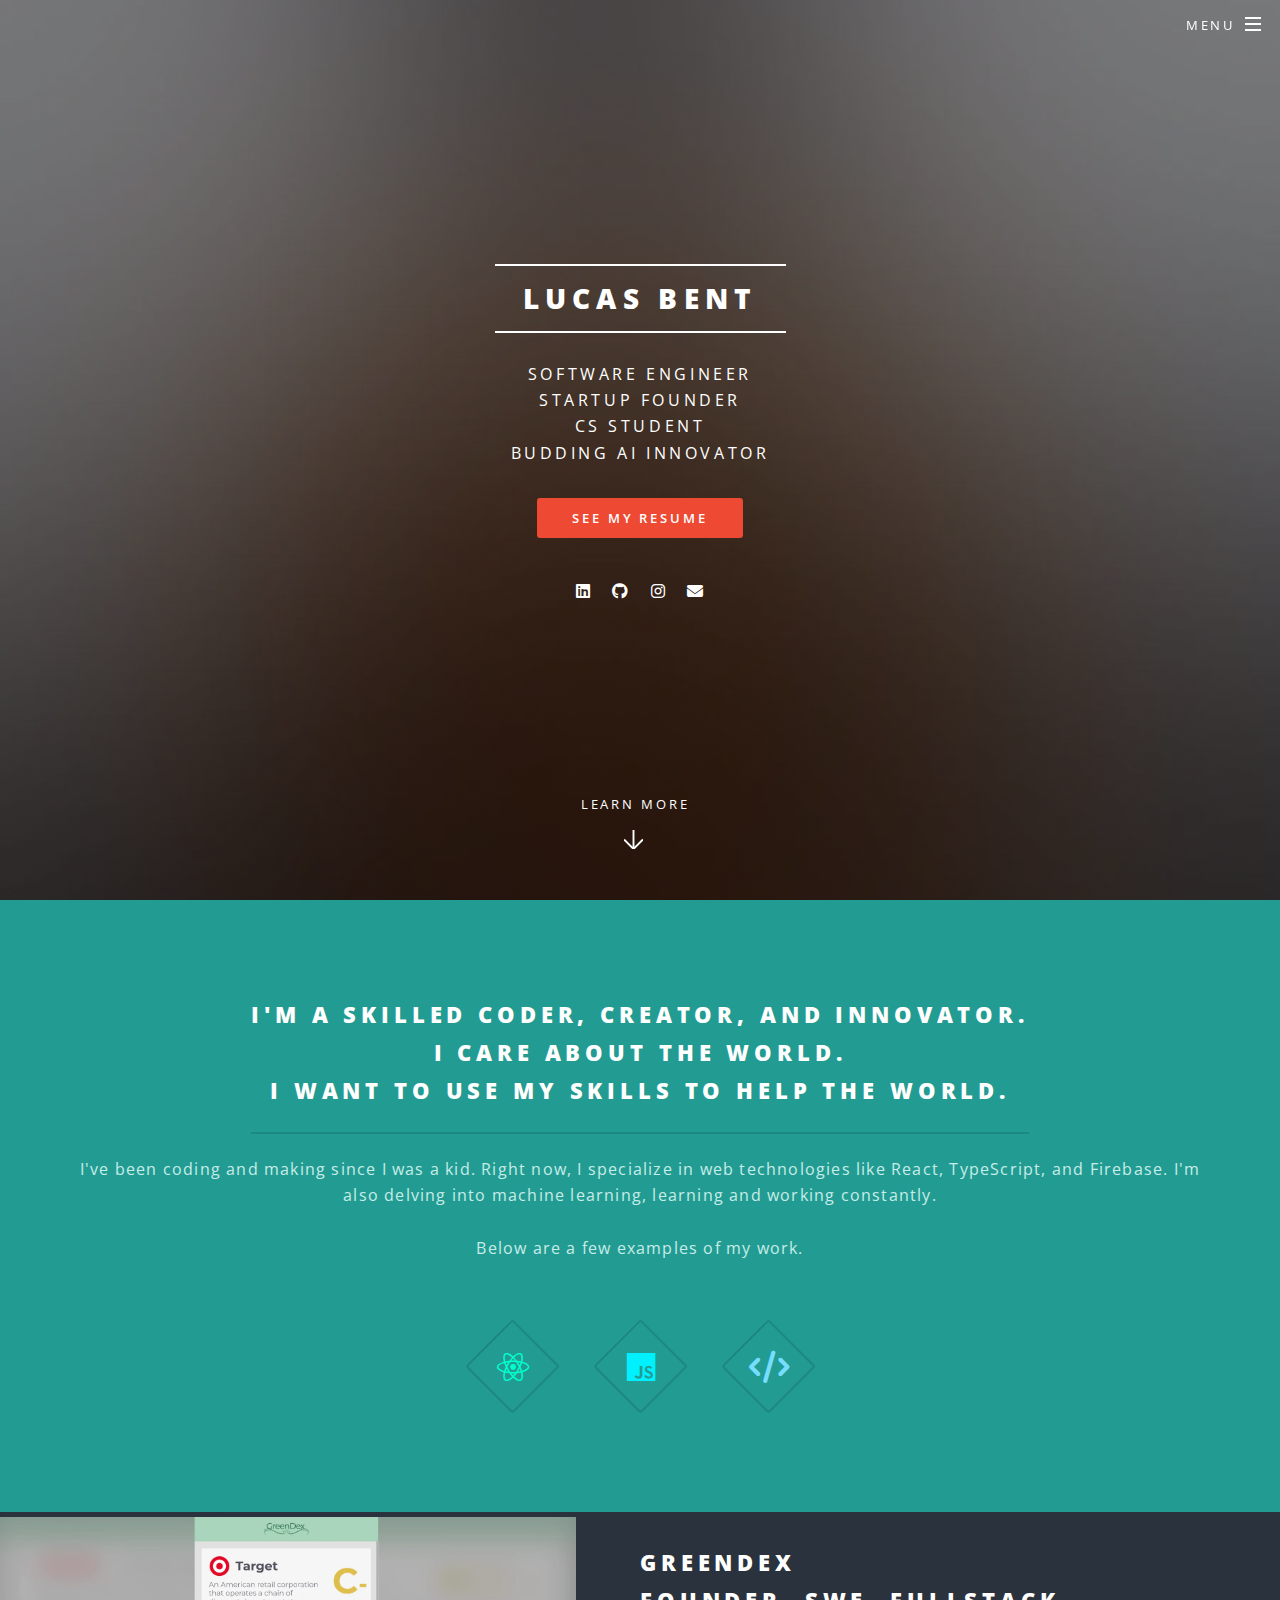
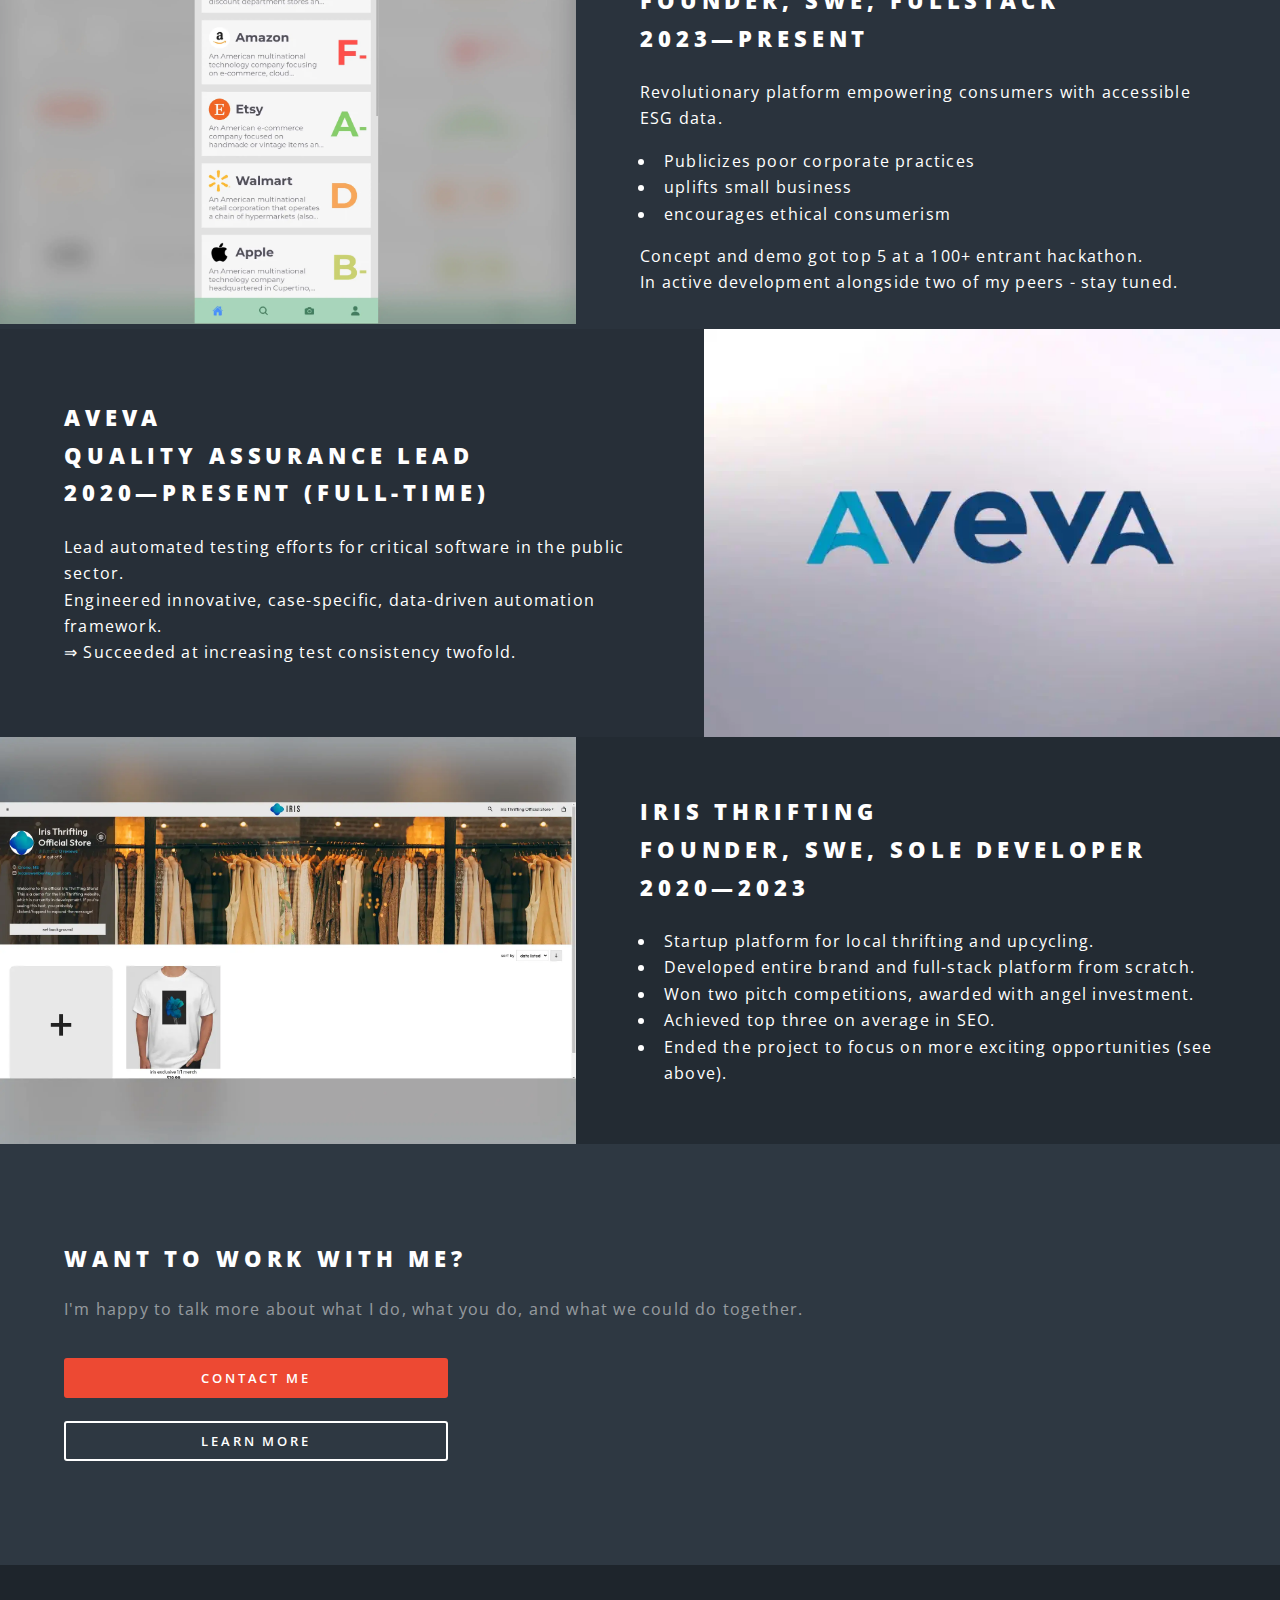
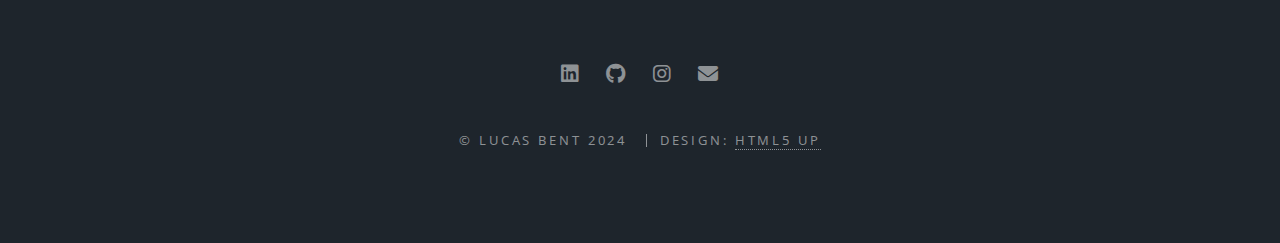
<file: index.html>
<!DOCTYPE HTML>
<!--
	Spectral by HTML5 UP
	html5up.net | @ajlkn
	Free for personal and commercial use under the CCA 3.0 license (html5up.net/license)
-->
<html lang="en">

<head>
    <title>Lucas Bent | Software Engineer</title>
    <meta charset="utf-8">
    <meta name="viewport" content="width=device-width, initial-scale=1">
    <meta name="robots" content="follow, index">
    <meta name="description"
        content="Explore Lucas Bent's portfolio: competitive software engineering experience, innovative startup projects, hackathon results, and more.">
    <meta name="google" content="nositelinkssearchbox">
    <link rel="stylesheet" href="assets/css/main.css">
    <noscript>
        <link rel="stylesheet" href="assets/css/noscript.css">
    </noscript>
</head>

<body class="landing is-preload">

    <!-- Page Wrapper -->
    <div id="page-wrapper">

        <!-- Header -->
        <header id="header" class="alt">
            <h1><a href="/lbent">Lucas Bent</a></h1>
            <nav id="nav">
                <ul>
                    <li class="special">
                        <a href="#menu" class="menuToggle"><span>Menu</span></a>
                        <div id="menu">
                            <ul>
                                <li><a href="#banner" class="scrolly">Home</a></li>
                                <li><a href="#about" class="scrolly">About</a></li>
                                <li><a href="#work" class="scrolly">Work</a></li>
                                <li><a href="#contact" class="scrolly">Contact</a></li>
                            </ul>
                        </div>
                    </li>
                </ul>
            </nav>
        </header>

        <!-- Banner -->
        <section id="banner">
            <div class="inner">
                <h2>Lucas Bent</h2>
                <p>software engineer<br>
                    startup founder<br>
                    CS student<br>
                    budding AI innovator
                </p>
                <ul class="actions special">
                    <li><a href="https://drive.google.com/file/d/1Ph-p3Syxj8s_kFYDuKOVVstGHBjwIfYN/view?usp=sharing"
                            target="_blank" rel="noopener noreferrer" class="button primary">see my resume</a></li>
                </ul>
                <ul class="icons">
                    <li><a href="https://www.linkedin.com/in/lucas-bent-243239210/" class="icon brands fa-linkedin"
                            target="_blank" rel="noopener noreferrer"><span class="label">LinkedIn</span></a></li>
                    <li><a href="https://github.com/lucasBent" class="icon brands fa-github" target="_blank"
                            rel="noopener noreferrer"><span class="label">GitHub</span></a></li>
                    <li><a href="https://www.instagram.com/lucas.bent1/" class="icon brands fa-instagram"
                            target="_blank" rel="noopener noreferrer"><span class="label">Instagram</span></a></li>
                    <li><a href="mailto:lucasowenbent@gmail.com" class="icon solid fa-envelope"><span
                                class="label">Email</span></a></li>
                </ul>
            </div>
            <a href="#about" class="more scrolly">Learn More</a>
        </section>

        <!-- About -->
        <section id="about" class="wrapper style1 special">
            <div class="inner">
                <header class="major">
                    <h2>I'm a skilled coder, creator, and innovator.<br>
                        I care about the world.<br>
                        I want to use my skills to help the world.
                    </h2>
                    <p>I've been coding and making since I was a kid. Right now, I specialize in web technologies like
                        React, TypeScript, and Firebase. I'm also delving into machine learning, learning and working
                        constantly.
                        <br><br>
                        Below are a few examples of my work.
                    </p>
                </header>
                <ul class="icons major">
                    <li><span class="icon brands fa-react major style1"><span class="label">Lorem</span></span></li>
                    <li><span class="icon brands fa-js major style2"><span class="label">Ipsum</span></span></li>
                    <li><span class="icon solid fa-code major style3"><span class="label">Dolor</span></span></li>
                </ul>
            </div>
        </section>

        <!-- Work -->
        <section id="work" class="wrapper alt style2">
            <section class="spotlight">
                <div class="image"><img src="images/greendex_app_demo.webp"
                        alt="A screenshot of the GreenDex application, showing a list of companies, each of them having a description, a logo, and a letter grade.">
                </div>
                <div class="content">
                    <h2>GreenDex<br>
                        Founder, SWE, Fullstack<br>
                        2023—Present</h2>
                    <p class="half-margin">Revolutionary platform empowering consumers with accessible ESG data.</p>
                    <ul class="half-margin">
                        <li>Publicizes poor corporate practices</li>
                        <li>uplifts small business</li>
                        <li>encourages ethical consumerism</li>
                    </ul>
                    <p>
                        Concept and demo got top 5 at a 100+ entrant hackathon.<br>
                        In active development alongside two of my peers - stay tuned.</p>
                </div>
            </section>
            <section class="spotlight">
                <div class="image"><img src="images/aveva_company_logo.webp"
                        alt="A logo spelling out Aveva in light and dark blue over a white background."></div>
                <div class="content">
                    <h2>Aveva<br>
                        Quality Assurance Lead<br>
                        2020—Present (Full-time)
                    </h2>
                    <p>
                        Lead automated testing efforts for critical software in the public sector.<br>
                        Engineered innovative, case-specific, data-driven automation framework.<br>
                        ⇒ Succeeded at increasing test consistency twofold.

                    </p>
                </div>
            </section>
            <section class="spotlight">
                <div class="image"><img src="images/iris_thrifting_web_demo.webp"
                        alt="A screenshot of the Iris Thrifting platform, showing a store page with a listed clothing item.">
                </div>
                <div class="content">
                    <h2>Iris Thrifting<br>
                        Founder, SWE, Sole developer<br>
                        2020—2023
                    </h2>
                    <ul>
                        <li>Startup platform for local thrifting and upcycling.</li>
                        <li>Developed entire brand and full-stack platform from scratch.</li>
                        <li>Won two pitch competitions, awarded with angel investment.</li>
                        <li>Achieved top three on average in SEO.</li>
                        <li>Ended the project to focus on more exciting opportunities (see above).</li>
                    </ul>
                </div>
            </section>
        </section>

        <!-- Three -->
        <!-- <section id="three" class="wrapper style3 special">
            <div class="inner">
                <header class="major">
                    <h2>Accumsan mus tortor nunc aliquet</h2>
                    <p>Aliquam ut ex ut augue consectetur interdum. Donec amet imperdiet eleifend<br >
                        fringilla tincidunt. Nullam dui leo Aenean mi ligula, rhoncus ullamcorper.</p>
                </header>
                <ul class="features">
                    <li class="icon fa-paper-plane">
                        <h3>Arcu accumsan</h3>
                        <p>Augue consectetur sed interdum imperdiet et ipsum. Mauris lorem tincidunt nullam amet leo
                            Aenean ligula consequat consequat.</p>
                    </li>
                    <li class="icon solid fa-laptop">
                        <h3>Ac Augue Eget</h3>
                        <p>Augue consectetur sed interdum imperdiet et ipsum. Mauris lorem tincidunt nullam amet leo
                            Aenean ligula consequat consequat.</p>
                    </li>
                    <li class="icon solid fa-code">
                        <h3>Mus Scelerisque</h3>
                        <p>Augue consectetur sed interdum imperdiet et ipsum. Mauris lorem tincidunt nullam amet leo
                            Aenean ligula consequat consequat.</p>
                    </li>
                    <li class="icon solid fa-headphones-alt">
                        <h3>Mauris Imperdiet</h3>
                        <p>Augue consectetur sed interdum imperdiet et ipsum. Mauris lorem tincidunt nullam amet leo
                            Aenean ligula consequat consequat.</p>
                    </li>
                    <li class="icon fa-heart">
                        <h3>Aenean Primis</h3>
                        <p>Augue consectetur sed interdum imperdiet et ipsum. Mauris lorem tincidunt nullam amet leo
                            Aenean ligula consequat consequat.</p>
                    </li>
                    <li class="icon fa-flag">
                        <h3>Tortor Ut</h3>
                        <p>Augue consectetur sed interdum imperdiet et ipsum. Mauris lorem tincidunt nullam amet leo
                            Aenean ligula consequat consequat.</p>
                    </li>
                </ul>
            </div>
        </section> -->

        <!-- CTA -->
        <section id="contact" class="wrapper style4">
            <div class="inner">
                <header>
                    <h2>Want to work with me?</h2>
                    <p>I'm happy to talk more about what I do, what you do, and what we could do together.</p>
                </header>
                <ul class="actions stacked">
                    <li><a href="mailto:lucasowenbent@gmail.com" class="button fit primary">Contact Me</a></li>
                    <li><a href="https://www.linkedin.com/in/lucas-bent-243239210/" target="_blank"
                            rel="noopener noreferrer" class="button fit">Learn More</a></li>
                </ul>
            </div>
        </section>

        <!-- Footer -->
        <footer id="footer">
            <ul class="icons">
                <li><a href="https://www.linkedin.com/in/lucas-bent-243239210/" class="icon brands fa-linkedin"
                        target="_blank" rel="noopener noreferrer"><span class="label">LinkedIn</span></a></li>
                <li><a href="https://github.com/lucasBent" class="icon brands fa-github" target="_blank"
                        rel="noopener noreferrer"><span class="label">GitHub</span></a></li>
                <li><a href="https://www.instagram.com/lucas.bent1/" class="icon brands fa-instagram" target="_blank"
                        rel="noopener noreferrer"><span class="label">Instagram</span></a></li>
                <li><a href="mailto:lucasowenbent@gmail.com" class="icon solid fa-envelope"><span
                            class="label">Email</span></a></li>
            </ul>
            <ul class="copyright">
                <li>&copy; Lucas Bent 2024</li>
                <li>Design: <a href="http://html5up.net">HTML5 UP</a></li>
            </ul>
        </footer>

    </div>

    <!-- Scripts -->
    <script src="assets/js/jquery.min.js"></script>
    <script src="assets/js/jquery.scrollex.min.js"></script>
    <script src="assets/js/jquery.scrolly.min.js"></script>
    <script src="assets/js/browser.min.js"></script>
    <script src="assets/js/breakpoints.min.js"></script>
    <script src="assets/js/util.js"></script>
    <script src="assets/js/main.js"></script>

</body>

</html>
</file>
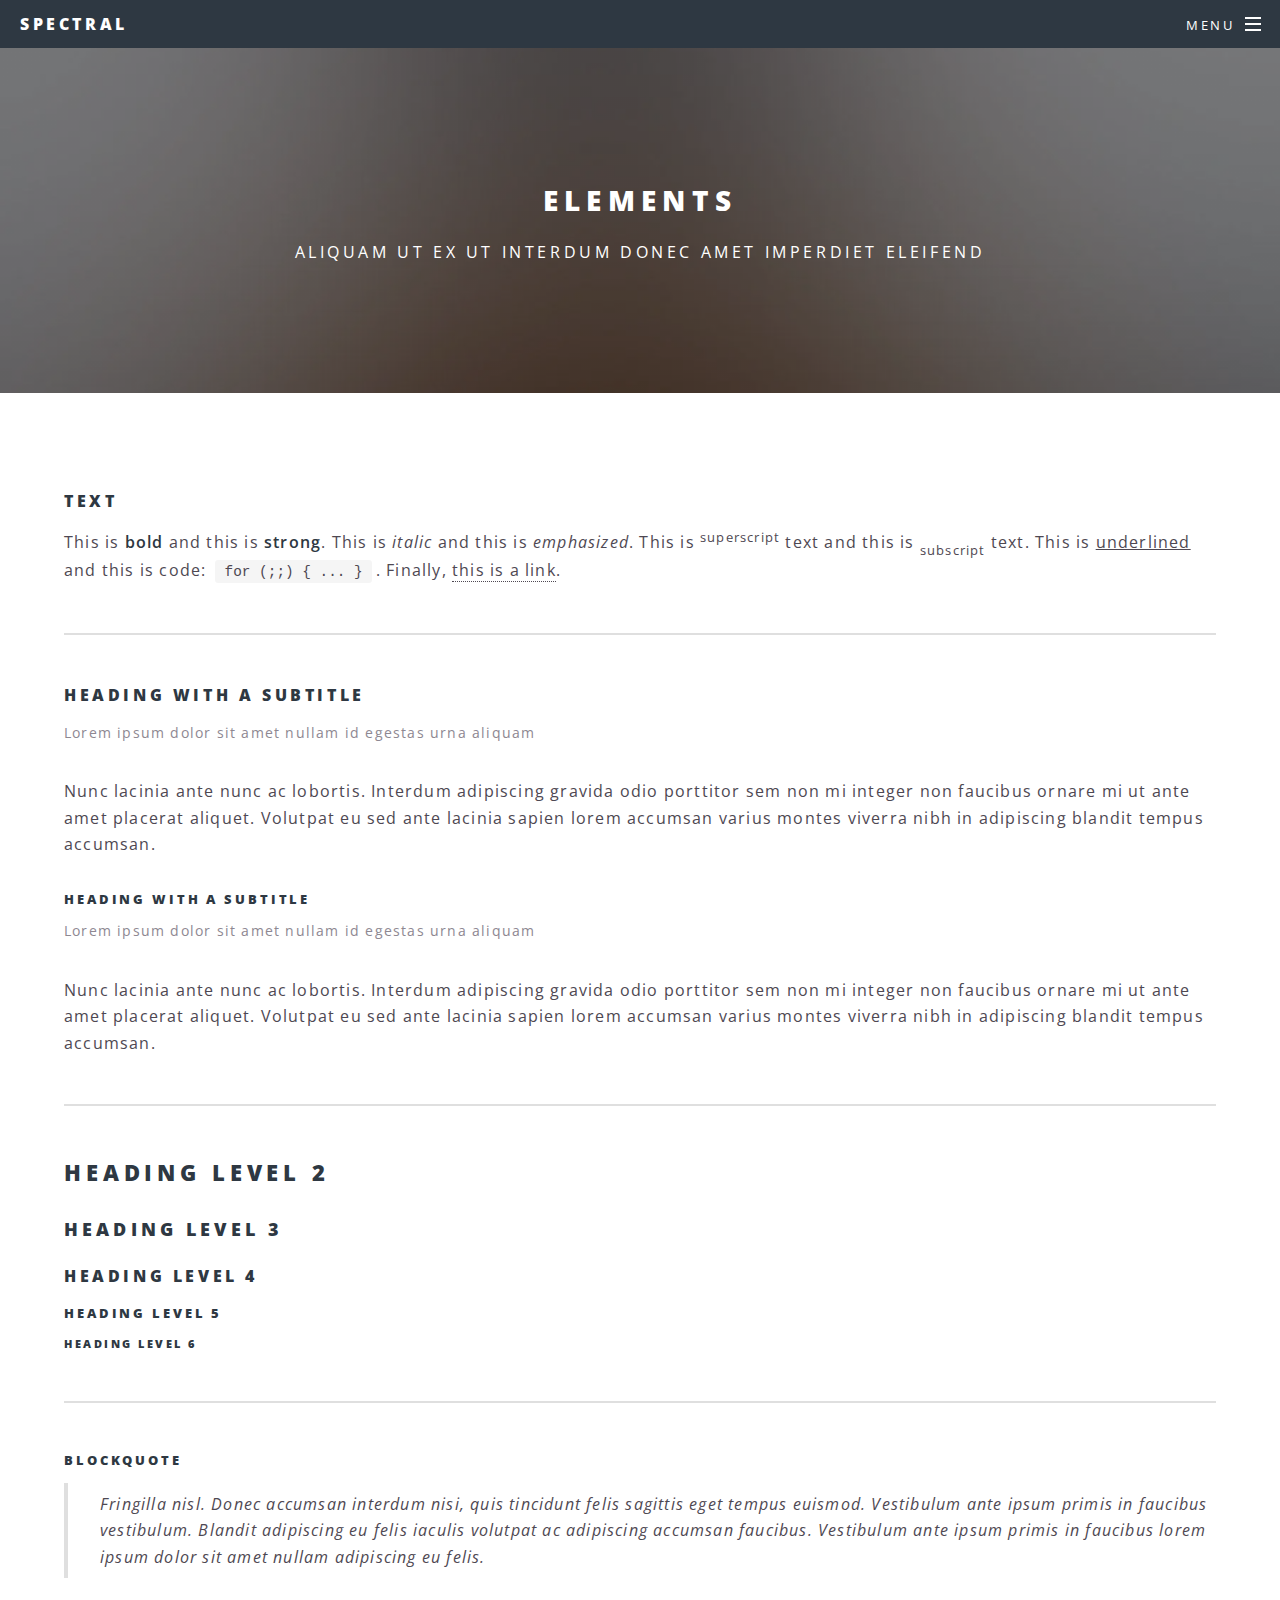
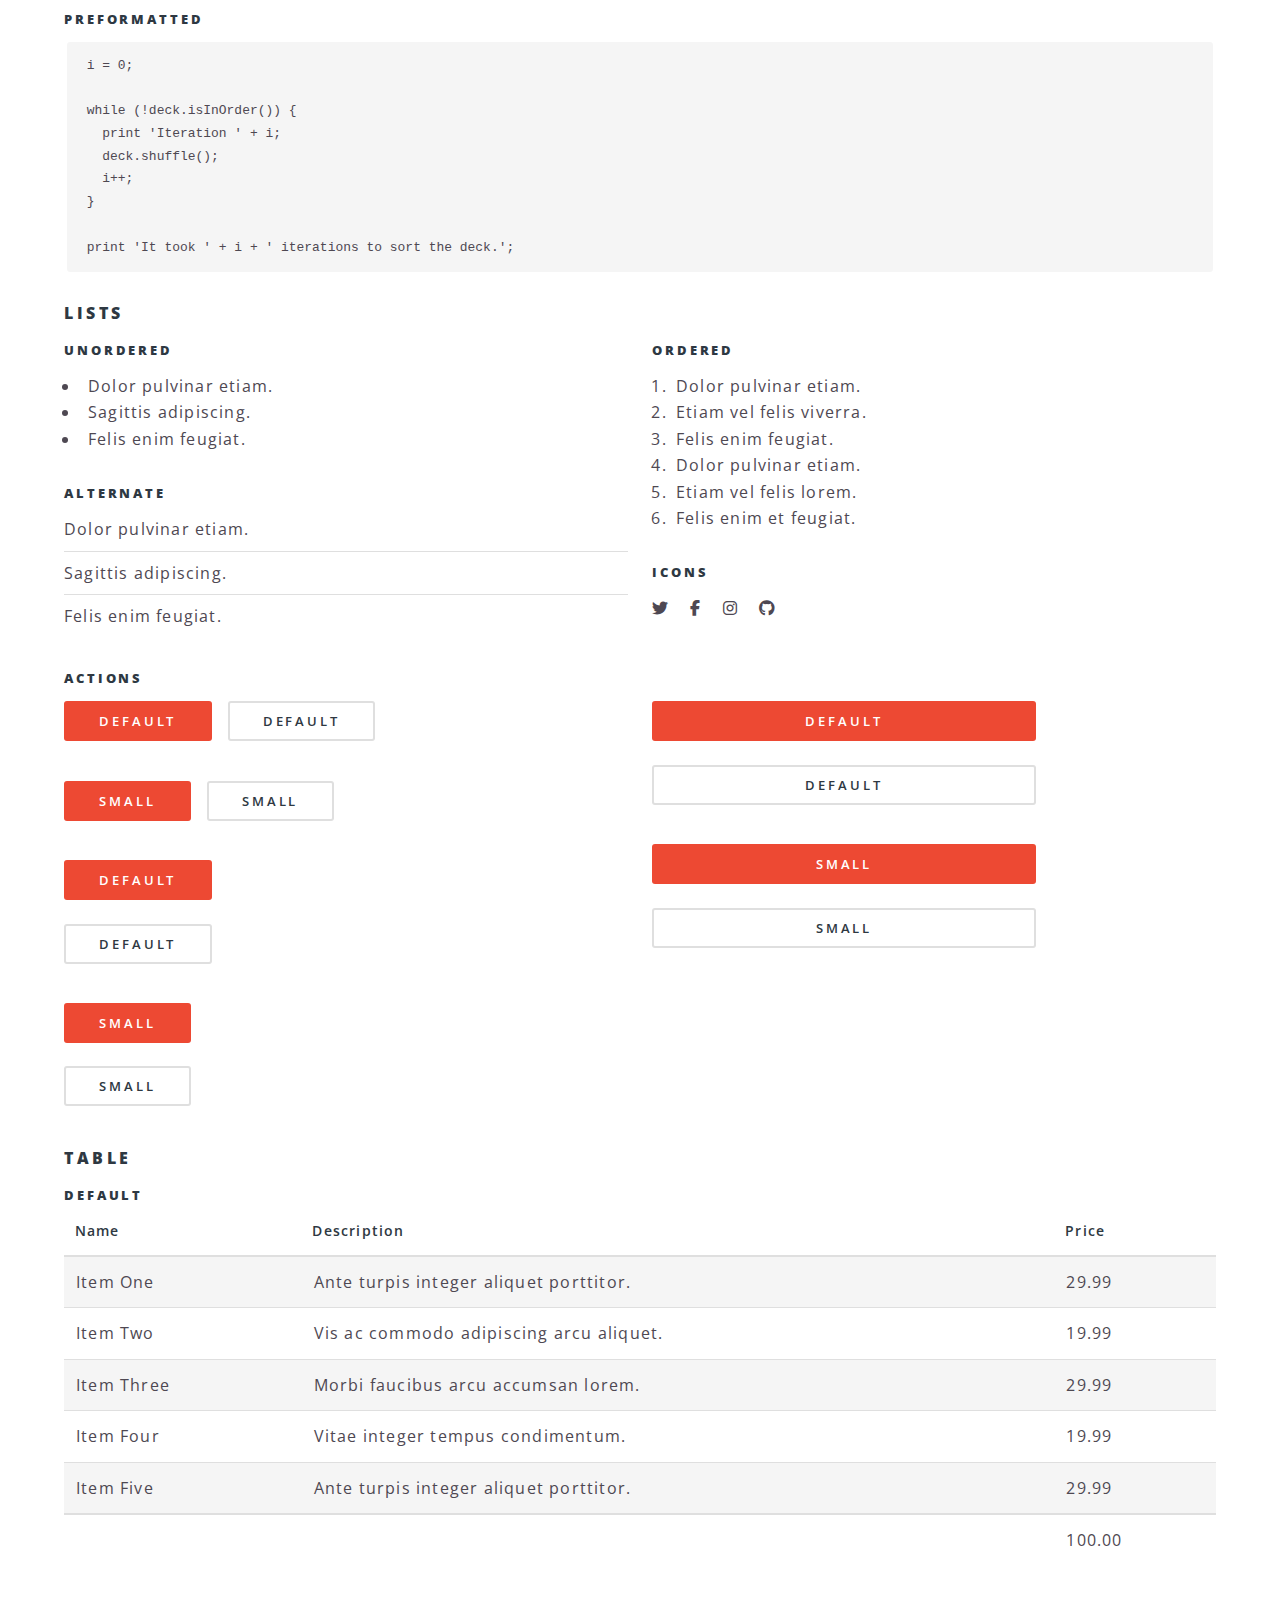
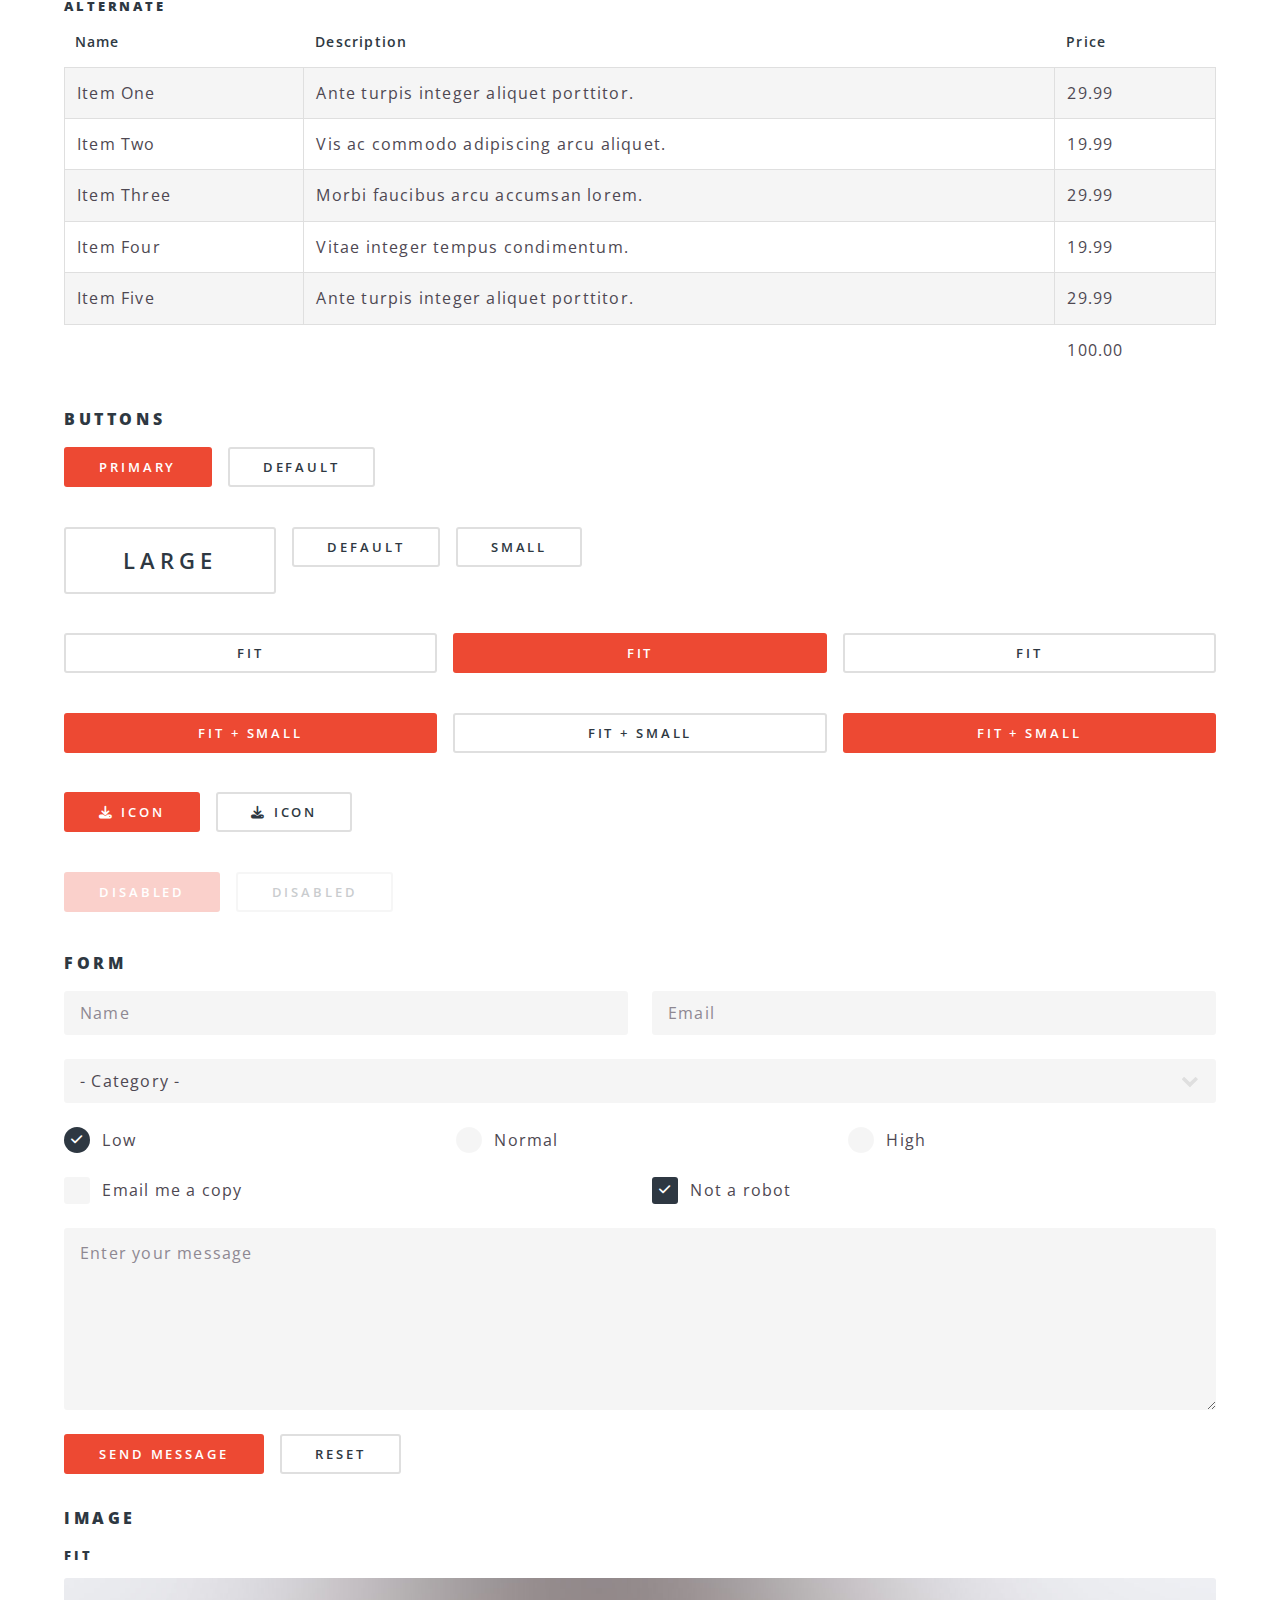
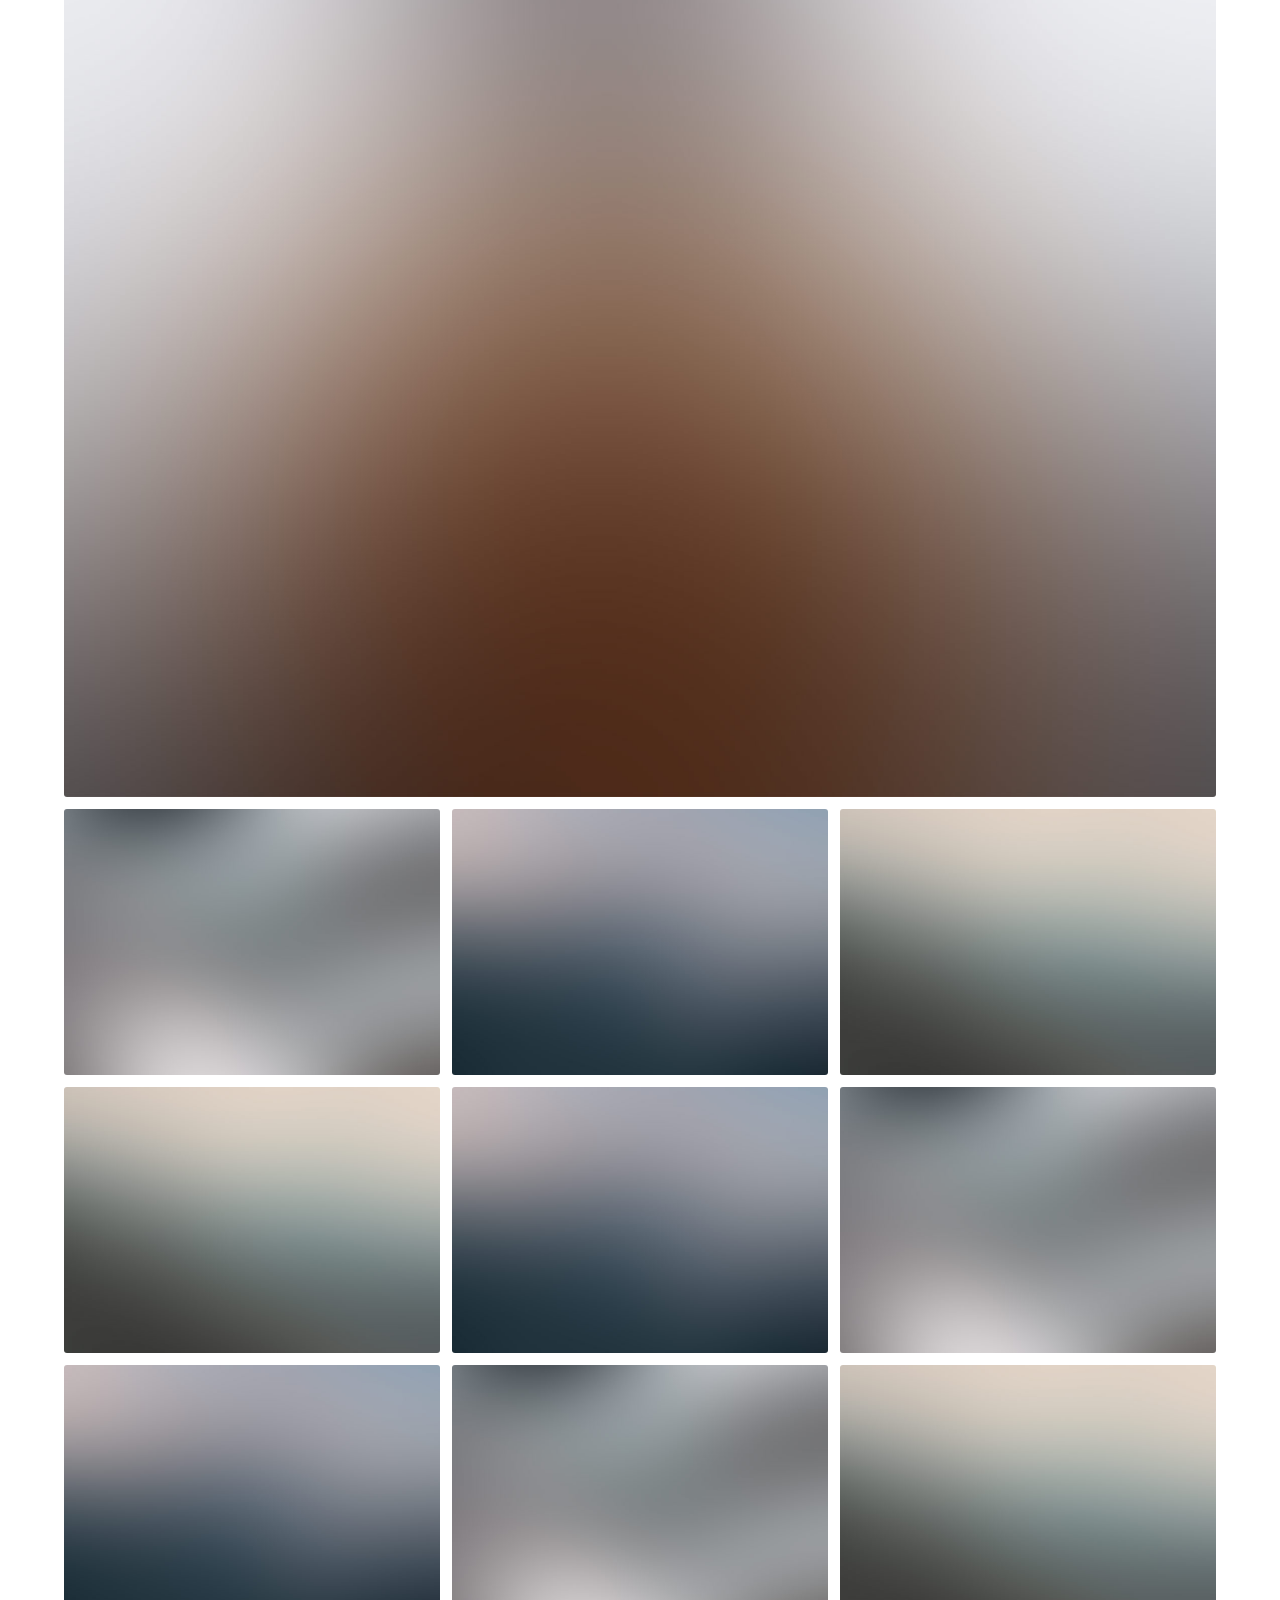
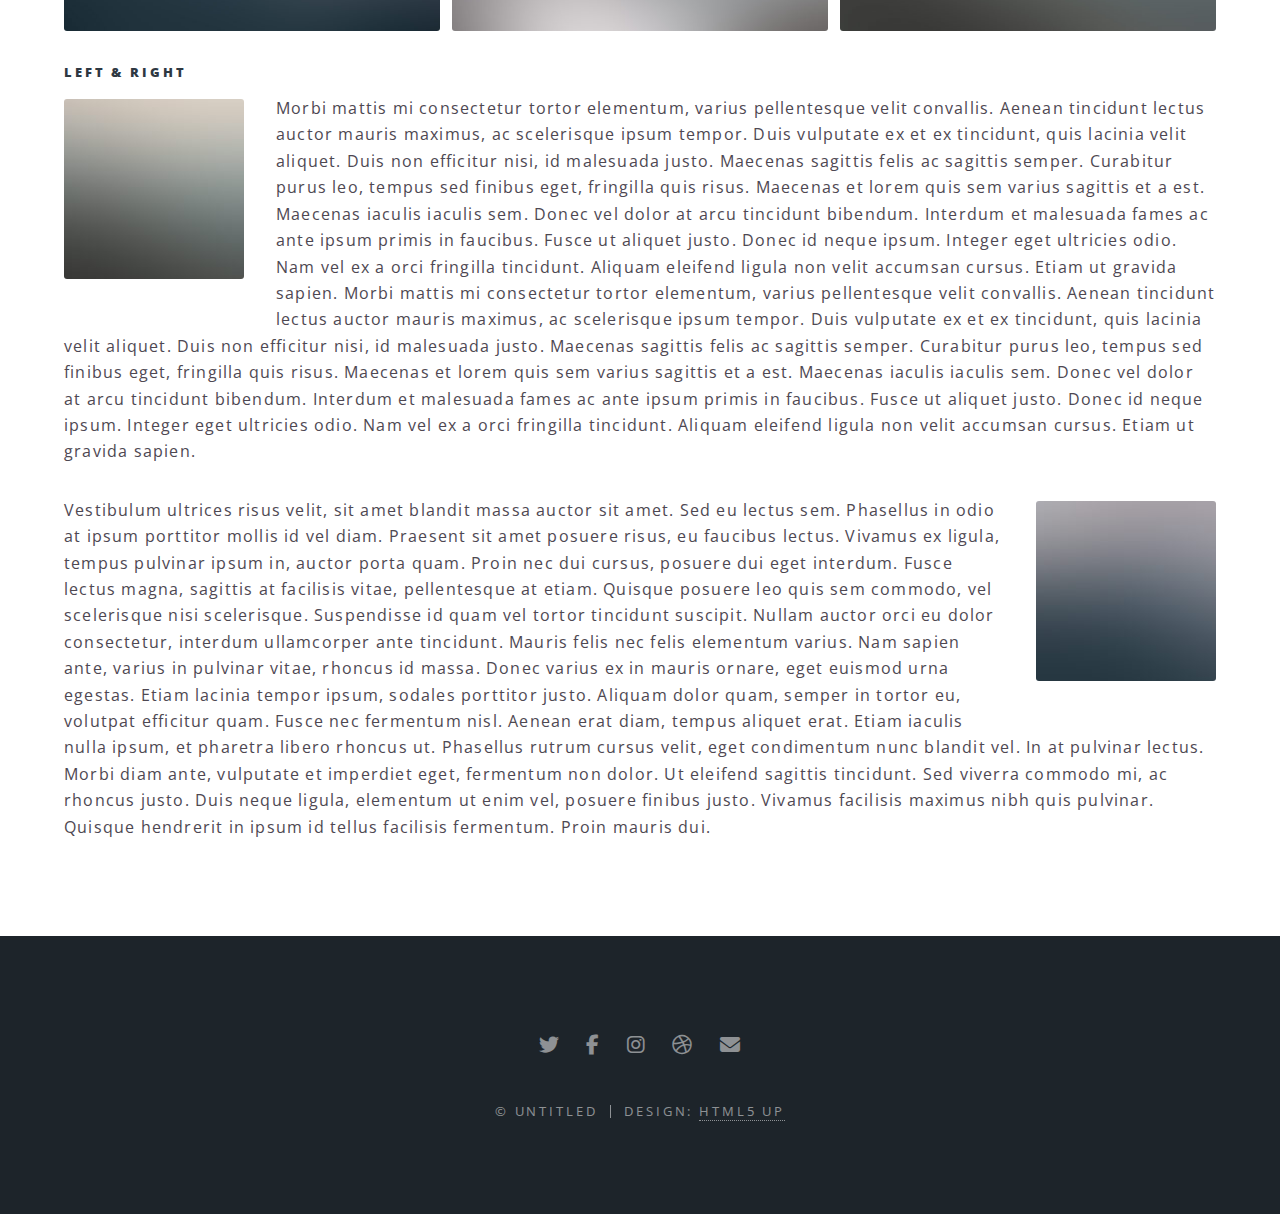
<file: elements.html>
<!DOCTYPE HTML>
<!--
	Spectral by HTML5 UP
	html5up.net | @ajlkn
	Free for personal and commercial use under the CCA 3.0 license (html5up.net/license)
-->
<html>
	<head>
		<title>Elements - Spectral by HTML5 UP</title>
		<meta charset="utf-8" />
		<meta name="viewport" content="width=device-width, initial-scale=1, user-scalable=no" />
		<link rel="stylesheet" href="assets/css/main.css" />
		<noscript><link rel="stylesheet" href="assets/css/noscript.css" /></noscript>
	</head>
	<body class="is-preload">

		<!-- Page Wrapper -->
			<div id="page-wrapper">

				<!-- Header -->
					<header id="header">
						<h1><a href="index.html">Spectral</a></h1>
						<nav id="nav">
							<ul>
								<li class="special">
									<a href="#menu" class="menuToggle"><span>Menu</span></a>
									<div id="menu">
										<ul>
											<li><a href="index.html">Home</a></li>
											<li><a href="generic.html">Generic</a></li>
											<li><a href="elements.html">Elements</a></li>
											<li><a href="#">Sign Up</a></li>
											<li><a href="#">Log In</a></li>
										</ul>
									</div>
								</li>
							</ul>
						</nav>
					</header>

				<!-- Main -->
					<article id="main">
						<header>
							<h2>Elements</h2>
							<p>Aliquam ut ex ut interdum donec amet imperdiet eleifend</p>
						</header>
						<section class="wrapper style5">
							<div class="inner">

								<section>
									<h4>Text</h4>
									<p>This is <b>bold</b> and this is <strong>strong</strong>. This is <i>italic</i> and this is <em>emphasized</em>.
									This is <sup>superscript</sup> text and this is <sub>subscript</sub> text.
									This is <u>underlined</u> and this is code: <code>for (;;) { ... }</code>. Finally, <a href="#">this is a link</a>.</p>
									<hr />
									<header>
										<h4>Heading with a Subtitle</h4>
										<p>Lorem ipsum dolor sit amet nullam id egestas urna aliquam</p>
									</header>
									<p>Nunc lacinia ante nunc ac lobortis. Interdum adipiscing gravida odio porttitor sem non mi integer non faucibus ornare mi ut ante amet placerat aliquet. Volutpat eu sed ante lacinia sapien lorem accumsan varius montes viverra nibh in adipiscing blandit tempus accumsan.</p>
									<header>
										<h5>Heading with a Subtitle</h5>
										<p>Lorem ipsum dolor sit amet nullam id egestas urna aliquam</p>
									</header>
									<p>Nunc lacinia ante nunc ac lobortis. Interdum adipiscing gravida odio porttitor sem non mi integer non faucibus ornare mi ut ante amet placerat aliquet. Volutpat eu sed ante lacinia sapien lorem accumsan varius montes viverra nibh in adipiscing blandit tempus accumsan.</p>
									<hr />
									<h2>Heading Level 2</h2>
									<h3>Heading Level 3</h3>
									<h4>Heading Level 4</h4>
									<h5>Heading Level 5</h5>
									<h6>Heading Level 6</h6>
									<hr />
									<h5>Blockquote</h5>
									<blockquote>Fringilla nisl. Donec accumsan interdum nisi, quis tincidunt felis sagittis eget tempus euismod. Vestibulum ante ipsum primis in faucibus vestibulum. Blandit adipiscing eu felis iaculis volutpat ac adipiscing accumsan faucibus. Vestibulum ante ipsum primis in faucibus lorem ipsum dolor sit amet nullam adipiscing eu felis.</blockquote>
									<h5>Preformatted</h5>
									<pre><code>i = 0;

while (!deck.isInOrder()) {
  print 'Iteration ' + i;
  deck.shuffle();
  i++;
}

print 'It took ' + i + ' iterations to sort the deck.';</code></pre>
								</section>

								<section>
									<h4>Lists</h4>
									<div class="row">
										<div class="col-6 col-12-medium">
											<h5>Unordered</h5>
											<ul>
												<li>Dolor pulvinar etiam.</li>
												<li>Sagittis adipiscing.</li>
												<li>Felis enim feugiat.</li>
											</ul>
											<h5>Alternate</h5>
											<ul class="alt">
												<li>Dolor pulvinar etiam.</li>
												<li>Sagittis adipiscing.</li>
												<li>Felis enim feugiat.</li>
											</ul>
										</div>
										<div class="col-6 col-12-medium">
											<h5>Ordered</h5>
											<ol>
												<li>Dolor pulvinar etiam.</li>
												<li>Etiam vel felis viverra.</li>
												<li>Felis enim feugiat.</li>
												<li>Dolor pulvinar etiam.</li>
												<li>Etiam vel felis lorem.</li>
												<li>Felis enim et feugiat.</li>
											</ol>
											<h5>Icons</h5>
											<ul class="icons">
												<li><a href="#" class="icon brands fa-twitter"><span class="label">Twitter</span></a></li>
												<li><a href="#" class="icon brands fa-facebook-f"><span class="label">Facebook</span></a></li>
												<li><a href="#" class="icon brands fa-instagram"><span class="label">Instagram</span></a></li>
												<li><a href="#" class="icon brands fa-github"><span class="label">Github</span></a></li>
											</ul>
										</div>
									</div>
									<h5>Actions</h5>
									<div class="row">
										<div class="col-6 col-12-medium">
											<ul class="actions">
												<li><a href="#" class="button primary">Default</a></li>
												<li><a href="#" class="button">Default</a></li>
											</ul>
											<ul class="actions small">
												<li><a href="#" class="button primary small">Small</a></li>
												<li><a href="#" class="button small">Small</a></li>
											</ul>
											<ul class="actions stacked">
												<li><a href="#" class="button primary">Default</a></li>
												<li><a href="#" class="button">Default</a></li>
											</ul>
											<ul class="actions stacked">
												<li><a href="#" class="button primary small">Small</a></li>
												<li><a href="#" class="button small">Small</a></li>
											</ul>
										</div>
										<div class="col-6 col-12-medium">
											<ul class="actions stacked">
												<li><a href="#" class="button primary fit">Default</a></li>
												<li><a href="#" class="button fit">Default</a></li>
											</ul>
											<ul class="actions stacked">
												<li><a href="#" class="button primary small fit">Small</a></li>
												<li><a href="#" class="button small fit">Small</a></li>
											</ul>
										</div>
									</div>
								</section>

								<section>
									<h4>Table</h4>
									<h5>Default</h5>
									<div class="table-wrapper">
										<table>
											<thead>
												<tr>
													<th>Name</th>
													<th>Description</th>
													<th>Price</th>
												</tr>
											</thead>
											<tbody>
												<tr>
													<td>Item One</td>
													<td>Ante turpis integer aliquet porttitor.</td>
													<td>29.99</td>
												</tr>
												<tr>
													<td>Item Two</td>
													<td>Vis ac commodo adipiscing arcu aliquet.</td>
													<td>19.99</td>
												</tr>
												<tr>
													<td>Item Three</td>
													<td> Morbi faucibus arcu accumsan lorem.</td>
													<td>29.99</td>
												</tr>
												<tr>
													<td>Item Four</td>
													<td>Vitae integer tempus condimentum.</td>
													<td>19.99</td>
												</tr>
												<tr>
													<td>Item Five</td>
													<td>Ante turpis integer aliquet porttitor.</td>
													<td>29.99</td>
												</tr>
											</tbody>
											<tfoot>
												<tr>
													<td colspan="2"></td>
													<td>100.00</td>
												</tr>
											</tfoot>
										</table>
									</div>

									<h5>Alternate</h5>
									<div class="table-wrapper">
										<table class="alt">
											<thead>
												<tr>
													<th>Name</th>
													<th>Description</th>
													<th>Price</th>
												</tr>
											</thead>
											<tbody>
												<tr>
													<td>Item One</td>
													<td>Ante turpis integer aliquet porttitor.</td>
													<td>29.99</td>
												</tr>
												<tr>
													<td>Item Two</td>
													<td>Vis ac commodo adipiscing arcu aliquet.</td>
													<td>19.99</td>
												</tr>
												<tr>
													<td>Item Three</td>
													<td> Morbi faucibus arcu accumsan lorem.</td>
													<td>29.99</td>
												</tr>
												<tr>
													<td>Item Four</td>
													<td>Vitae integer tempus condimentum.</td>
													<td>19.99</td>
												</tr>
												<tr>
													<td>Item Five</td>
													<td>Ante turpis integer aliquet porttitor.</td>
													<td>29.99</td>
												</tr>
											</tbody>
											<tfoot>
												<tr>
													<td colspan="2"></td>
													<td>100.00</td>
												</tr>
											</tfoot>
										</table>
									</div>
								</section>

								<section>
									<h4>Buttons</h4>
									<ul class="actions">
										<li><a href="#" class="button primary">Primary</a></li>
										<li><a href="#" class="button">Default</a></li>
									</ul>
									<ul class="actions">
										<li><a href="#" class="button large">Large</a></li>
										<li><a href="#" class="button">Default</a></li>
										<li><a href="#" class="button small">Small</a></li>
									</ul>
									<ul class="actions fit">
										<li><a href="#" class="button fit">Fit</a></li>
										<li><a href="#" class="button primary fit">Fit</a></li>
										<li><a href="#" class="button fit">Fit</a></li>
									</ul>
									<ul class="actions fit small">
										<li><a href="#" class="button primary fit small">Fit + Small</a></li>
										<li><a href="#" class="button fit small">Fit + Small</a></li>
										<li><a href="#" class="button primary fit small">Fit + Small</a></li>
									</ul>
									<ul class="actions">
										<li><a href="#" class="button primary icon solid fa-download">Icon</a></li>
										<li><a href="#" class="button icon solid fa-download">Icon</a></li>
									</ul>
									<ul class="actions">
										<li><span class="button primary disabled">Disabled</span></li>
										<li><span class="button disabled">Disabled</span></li>
									</ul>
								</section>

								<section>
									<h4>Form</h4>
									<form method="post" action="#">
										<div class="row gtr-uniform">
											<div class="col-6 col-12-xsmall">
												<input type="text" name="demo-name" id="demo-name" value="" placeholder="Name" />
											</div>
											<div class="col-6 col-12-xsmall">
												<input type="email" name="demo-email" id="demo-email" value="" placeholder="Email" />
											</div>
											<div class="col-12">
												<select name="demo-category" id="demo-category">
													<option value="">- Category -</option>
													<option value="1">Manufacturing</option>
													<option value="1">Shipping</option>
													<option value="1">Administration</option>
													<option value="1">Human Resources</option>
												</select>
											</div>
											<div class="col-4 col-12-small">
												<input type="radio" id="demo-priority-low" name="demo-priority" checked>
												<label for="demo-priority-low">Low</label>
											</div>
											<div class="col-4 col-12-small">
												<input type="radio" id="demo-priority-normal" name="demo-priority">
												<label for="demo-priority-normal">Normal</label>
											</div>
											<div class="col-4 col-12-small">
												<input type="radio" id="demo-priority-high" name="demo-priority">
												<label for="demo-priority-high">High</label>
											</div>
											<div class="col-6 col-12-small">
												<input type="checkbox" id="demo-copy" name="demo-copy">
												<label for="demo-copy">Email me a copy</label>
											</div>
											<div class="col-6 col-12-small">
												<input type="checkbox" id="demo-human" name="demo-human" checked>
												<label for="demo-human">Not a robot</label>
											</div>
											<div class="col-12">
												<textarea name="demo-message" id="demo-message" placeholder="Enter your message" rows="6"></textarea>
											</div>
											<div class="col-12">
												<ul class="actions">
													<li><input type="submit" value="Send Message" class="primary" /></li>
													<li><input type="reset" value="Reset" /></li>
												</ul>
											</div>
										</div>
									</form>
								</section>

								<section>
									<h4>Image</h4>
									<h5>Fit</h5>
									<div class="box alt">
										<div class="row gtr-50 gtr-uniform">
											<div class="col-12"><span class="image fit"><img src="images/banner.jpg" alt="" /></span></div>
											<div class="col-4"><span class="image fit"><img src="images/pic01.jpg" alt="" /></span></div>
											<div class="col-4"><span class="image fit"><img src="images/pic02.jpg" alt="" /></span></div>
											<div class="col-4"><span class="image fit"><img src="images/pic03.jpg" alt="" /></span></div>
											<div class="col-4"><span class="image fit"><img src="images/pic03.jpg" alt="" /></span></div>
											<div class="col-4"><span class="image fit"><img src="images/pic02.jpg" alt="" /></span></div>
											<div class="col-4"><span class="image fit"><img src="images/pic01.jpg" alt="" /></span></div>
											<div class="col-4"><span class="image fit"><img src="images/pic02.jpg" alt="" /></span></div>
											<div class="col-4"><span class="image fit"><img src="images/pic01.jpg" alt="" /></span></div>
											<div class="col-4"><span class="image fit"><img src="images/pic03.jpg" alt="" /></span></div>
										</div>
									</div>
									<h5>Left &amp; Right</h5>
									<p><span class="image left"><img src="images/pic04.jpg" alt="" /></span>Morbi mattis mi consectetur tortor elementum, varius pellentesque velit convallis. Aenean tincidunt lectus auctor mauris maximus, ac scelerisque ipsum tempor. Duis vulputate ex et ex tincidunt, quis lacinia velit aliquet. Duis non efficitur nisi, id malesuada justo. Maecenas sagittis felis ac sagittis semper. Curabitur purus leo, tempus sed finibus eget, fringilla quis risus. Maecenas et lorem quis sem varius sagittis et a est. Maecenas iaculis iaculis sem. Donec vel dolor at arcu tincidunt bibendum. Interdum et malesuada fames ac ante ipsum primis in faucibus. Fusce ut aliquet justo. Donec id neque ipsum. Integer eget ultricies odio. Nam vel ex a orci fringilla tincidunt. Aliquam eleifend ligula non velit accumsan cursus. Etiam ut gravida sapien. Morbi mattis mi consectetur tortor elementum, varius pellentesque velit convallis. Aenean tincidunt lectus auctor mauris maximus, ac scelerisque ipsum tempor. Duis vulputate ex et ex tincidunt, quis lacinia velit aliquet. Duis non efficitur nisi, id malesuada justo. Maecenas sagittis felis ac sagittis semper. Curabitur purus leo, tempus sed finibus eget, fringilla quis risus. Maecenas et lorem quis sem varius sagittis et a est. Maecenas iaculis iaculis sem. Donec vel dolor at arcu tincidunt bibendum. Interdum et malesuada fames ac ante ipsum primis in faucibus. Fusce ut aliquet justo. Donec id neque ipsum. Integer eget ultricies odio. Nam vel ex a orci fringilla tincidunt. Aliquam eleifend ligula non velit accumsan cursus. Etiam ut gravida sapien.</p>
									<p><span class="image right"><img src="images/pic05.jpg" alt="" /></span>Vestibulum ultrices risus velit, sit amet blandit massa auctor sit amet. Sed eu lectus sem. Phasellus in odio at ipsum porttitor mollis id vel diam. Praesent sit amet posuere risus, eu faucibus lectus. Vivamus ex ligula, tempus pulvinar ipsum in, auctor porta quam. Proin nec dui cursus, posuere dui eget interdum. Fusce lectus magna, sagittis at facilisis vitae, pellentesque at etiam. Quisque posuere leo quis sem commodo, vel scelerisque nisi scelerisque. Suspendisse id quam vel tortor tincidunt suscipit. Nullam auctor orci eu dolor consectetur, interdum ullamcorper ante tincidunt. Mauris felis nec felis elementum varius. Nam sapien ante, varius in pulvinar vitae, rhoncus id massa. Donec varius ex in mauris ornare, eget euismod urna egestas. Etiam lacinia tempor ipsum, sodales porttitor justo. Aliquam dolor quam, semper in tortor eu, volutpat efficitur quam. Fusce nec fermentum nisl. Aenean erat diam, tempus aliquet erat. Etiam iaculis nulla ipsum, et pharetra libero rhoncus ut. Phasellus rutrum cursus velit, eget condimentum nunc blandit vel. In at pulvinar lectus. Morbi diam ante, vulputate et imperdiet eget, fermentum non dolor. Ut eleifend sagittis tincidunt. Sed viverra commodo mi, ac rhoncus justo. Duis neque ligula, elementum ut enim vel, posuere finibus justo. Vivamus facilisis maximus nibh quis pulvinar. Quisque hendrerit in ipsum id tellus facilisis fermentum. Proin mauris dui.</p>
								</section>

							</div>
						</section>
					</article>

				<!-- Footer -->
					<footer id="footer">
						<ul class="icons">
							<li><a href="#" class="icon brands fa-twitter"><span class="label">Twitter</span></a></li>
							<li><a href="#" class="icon brands fa-facebook-f"><span class="label">Facebook</span></a></li>
							<li><a href="#" class="icon brands fa-instagram"><span class="label">Instagram</span></a></li>
							<li><a href="#" class="icon brands fa-dribbble"><span class="label">Dribbble</span></a></li>
							<li><a href="#" class="icon solid fa-envelope"><span class="label">Email</span></a></li>
						</ul>
						<ul class="copyright">
							<li>&copy; Untitled</li><li>Design: <a href="http://html5up.net">HTML5 UP</a></li>
						</ul>
					</footer>

			</div>

		<!-- Scripts -->
			<script src="assets/js/jquery.min.js"></script>
			<script src="assets/js/jquery.scrollex.min.js"></script>
			<script src="assets/js/jquery.scrolly.min.js"></script>
			<script src="assets/js/browser.min.js"></script>
			<script src="assets/js/breakpoints.min.js"></script>
			<script src="assets/js/util.js"></script>
			<script src="assets/js/main.js"></script>

	</body>
</html>
</file>
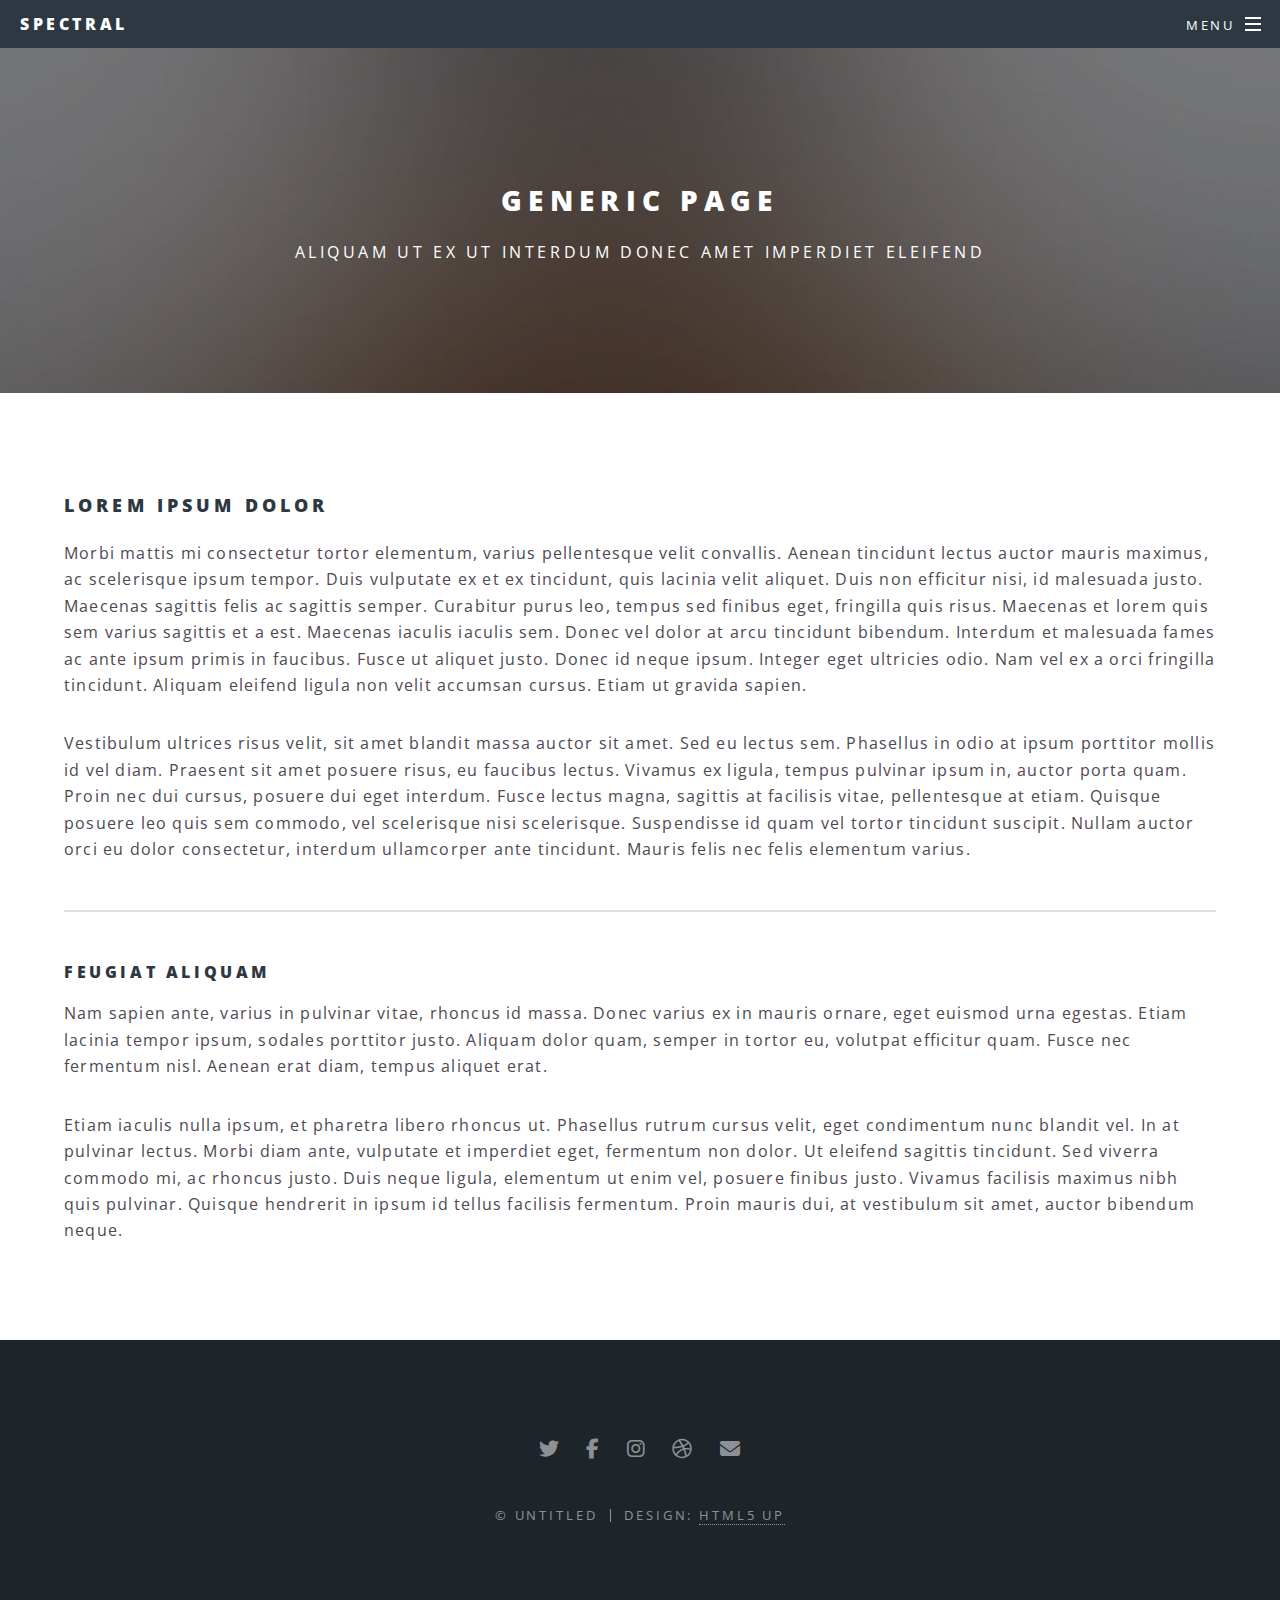
<file: generic.html>
<!DOCTYPE HTML>
<!--
	Spectral by HTML5 UP
	html5up.net | @ajlkn
	Free for personal and commercial use under the CCA 3.0 license (html5up.net/license)
-->
<html>
	<head>
		<title>Generic - Spectral by HTML5 UP</title>
		<meta charset="utf-8" />
		<meta name="viewport" content="width=device-width, initial-scale=1, user-scalable=no" />
		<link rel="stylesheet" href="assets/css/main.css" />
		<noscript><link rel="stylesheet" href="assets/css/noscript.css" /></noscript>
	</head>
	<body class="is-preload">

		<!-- Page Wrapper -->
			<div id="page-wrapper">

				<!-- Header -->
					<header id="header">
						<h1><a href="index.html">Spectral</a></h1>
						<nav id="nav">
							<ul>
								<li class="special">
									<a href="#menu" class="menuToggle"><span>Menu</span></a>
									<div id="menu">
										<ul>
											<li><a href="index.html">Home</a></li>
											<li><a href="generic.html">Generic</a></li>
											<li><a href="elements.html">Elements</a></li>
											<li><a href="#">Sign Up</a></li>
											<li><a href="#">Log In</a></li>
										</ul>
									</div>
								</li>
							</ul>
						</nav>
					</header>

				<!-- Main -->
					<article id="main">
						<header>
							<h2>Generic Page</h2>
							<p>Aliquam ut ex ut interdum donec amet imperdiet eleifend</p>
						</header>
						<section class="wrapper style5">
							<div class="inner">

								<h3>Lorem ipsum dolor</h3>
								<p>Morbi mattis mi consectetur tortor elementum, varius pellentesque velit convallis. Aenean tincidunt lectus auctor mauris maximus, ac scelerisque ipsum tempor. Duis vulputate ex et ex tincidunt, quis lacinia velit aliquet. Duis non efficitur nisi, id malesuada justo. Maecenas sagittis felis ac sagittis semper. Curabitur purus leo, tempus sed finibus eget, fringilla quis risus. Maecenas et lorem quis sem varius sagittis et a est. Maecenas iaculis iaculis sem. Donec vel dolor at arcu tincidunt bibendum. Interdum et malesuada fames ac ante ipsum primis in faucibus. Fusce ut aliquet justo. Donec id neque ipsum. Integer eget ultricies odio. Nam vel ex a orci fringilla tincidunt. Aliquam eleifend ligula non velit accumsan cursus. Etiam ut gravida sapien.</p>

								<p>Vestibulum ultrices risus velit, sit amet blandit massa auctor sit amet. Sed eu lectus sem. Phasellus in odio at ipsum porttitor mollis id vel diam. Praesent sit amet posuere risus, eu faucibus lectus. Vivamus ex ligula, tempus pulvinar ipsum in, auctor porta quam. Proin nec dui cursus, posuere dui eget interdum. Fusce lectus magna, sagittis at facilisis vitae, pellentesque at etiam. Quisque posuere leo quis sem commodo, vel scelerisque nisi scelerisque. Suspendisse id quam vel tortor tincidunt suscipit. Nullam auctor orci eu dolor consectetur, interdum ullamcorper ante tincidunt. Mauris felis nec felis elementum varius.</p>

								<hr />

								<h4>Feugiat aliquam</h4>
								<p>Nam sapien ante, varius in pulvinar vitae, rhoncus id massa. Donec varius ex in mauris ornare, eget euismod urna egestas. Etiam lacinia tempor ipsum, sodales porttitor justo. Aliquam dolor quam, semper in tortor eu, volutpat efficitur quam. Fusce nec fermentum nisl. Aenean erat diam, tempus aliquet erat.</p>

								<p>Etiam iaculis nulla ipsum, et pharetra libero rhoncus ut. Phasellus rutrum cursus velit, eget condimentum nunc blandit vel. In at pulvinar lectus. Morbi diam ante, vulputate et imperdiet eget, fermentum non dolor. Ut eleifend sagittis tincidunt. Sed viverra commodo mi, ac rhoncus justo. Duis neque ligula, elementum ut enim vel, posuere finibus justo. Vivamus facilisis maximus nibh quis pulvinar. Quisque hendrerit in ipsum id tellus facilisis fermentum. Proin mauris dui, at vestibulum sit amet, auctor bibendum neque.</p>

							</div>
						</section>
					</article>

				<!-- Footer -->
					<footer id="footer">
						<ul class="icons">
							<li><a href="#" class="icon brands fa-twitter"><span class="label">Twitter</span></a></li>
							<li><a href="#" class="icon brands fa-facebook-f"><span class="label">Facebook</span></a></li>
							<li><a href="#" class="icon brands fa-instagram"><span class="label">Instagram</span></a></li>
							<li><a href="#" class="icon brands fa-dribbble"><span class="label">Dribbble</span></a></li>
							<li><a href="#" class="icon solid fa-envelope"><span class="label">Email</span></a></li>
						</ul>
						<ul class="copyright">
							<li>&copy; Untitled</li><li>Design: <a href="http://html5up.net">HTML5 UP</a></li>
						</ul>
					</footer>

			</div>

		<!-- Scripts -->
			<script src="assets/js/jquery.min.js"></script>
			<script src="assets/js/jquery.scrollex.min.js"></script>
			<script src="assets/js/jquery.scrolly.min.js"></script>
			<script src="assets/js/browser.min.js"></script>
			<script src="assets/js/breakpoints.min.js"></script>
			<script src="assets/js/util.js"></script>
			<script src="assets/js/main.js"></script>

	</body>
</html>
</file>
<file: assets/css/noscript.css>
/*
	Spectral by HTML5 UP
	html5up.net | @ajlkn
	Free for personal and commercial use under the CCA 3.0 license (html5up.net/license)
*/

/* Banner */

	body.is-preload #banner h2 {
		-moz-transform: none;
		-webkit-transform: none;
		-ms-transform: none;
		transform: none;
		opacity: 1;
	}

		body.is-preload #banner h2:before, body.is-preload #banner h2:after {
			width: 100%;
		}

	body.is-preload #banner .more {
		-moz-transform: none;
		-webkit-transform: none;
		-ms-transform: none;
		transform: none;
		opacity: 1;
	}

	body.is-preload #banner:after {
		opacity: 0;
	}
</file>
<file: assets/css/main.css>
@import url(fontawesome-all.min.css);
@import url("https://fonts.googleapis.com/css?family=Open+Sans:400,400italic,600,600italic,800,800italic");

/*
	Spectral by HTML5 UP
	html5up.net | @ajlkn
	Free for personal and commercial use under the CCA 3.0 license (html5up.net/license)
*/

html, body, div, span, applet, object,
iframe, h1, h2, h3, h4, h5, h6, p, blockquote,
pre, a, abbr, acronym, address, big, cite,
code, del, dfn, em, img, ins, kbd, q, s, samp,
small, strike, strong, sub, sup, tt, var, b,
u, i, center, dl, dt, dd, ol, ul, li, fieldset,
form, label, legend, table, caption, tbody,
tfoot, thead, tr, th, td, article, aside,
canvas, details, embed, figure, figcaption,
footer, header, hgroup, menu, nav, output, ruby,
section, summary, time, mark, audio, video {
	margin: 0;
	padding: 0;
	border: 0;
	font-size: 100%;
	font: inherit;
	vertical-align: baseline;}

article, aside, details, figcaption, figure,
footer, header, hgroup, menu, nav, section {
	display: block;}

body {
	line-height: 1;
}

ol, ul {
	list-style: none;
}

blockquote, q {
	quotes: none;
}

	blockquote:before, blockquote:after, q:before, q:after {
		content: '';
		content: none;
	}

table {
	border-collapse: collapse;
	border-spacing: 0;
}

body {
	-webkit-text-size-adjust: none;
}

mark {
	background-color: transparent;
	color: inherit;
}

input::-moz-focus-inner {
	border: 0;
	padding: 0;
}

input, select, textarea {
	-moz-appearance: none;
	-webkit-appearance: none;
	-ms-appearance: none;
	appearance: none;
}

/* Basic */

	@-ms-viewport {
		width: device-width;
	}

	html {
		box-sizing: border-box;
	}

	*, *:before, *:after {
		box-sizing: inherit;
	}

	body {
		background: #2e3842;
	}

		body.is-preload *, body.is-preload *:before, body.is-preload *:after {
			-moz-animation: none !important;
			-webkit-animation: none !important;
			-ms-animation: none !important;
			animation: none !important;
			-moz-transition: none !important;
			-webkit-transition: none !important;
			-ms-transition: none !important;
			transition: none !important;
		}

	body, input, select, textarea {
		color: #fff;
		font-family: "Open Sans", Helvetica, sans-serif;
		font-size: 15pt;
		font-weight: 400;
		letter-spacing: 0.075em;
		line-height: 1.65em;
	}

		@media screen and (max-width: 1680px) {

			body, input, select, textarea {
				font-size: 13pt;
			}

		}

		@media screen and (max-width: 1280px) {

			body, input, select, textarea {
				font-size: 12pt;
			}

		}

		@media screen and (max-width: 736px) {

			body, input, select, textarea {
				font-size: 11pt;
				letter-spacing: 0.0375em;
			}

            ul {
                text-align: left;
                margin: 0 auto;
                display: inline-block;
            }
		}

	a {
		-moz-transition: color 0.2s ease, border-bottom-color 0.2s ease;
		-webkit-transition: color 0.2s ease, border-bottom-color 0.2s ease;
		-ms-transition: color 0.2s ease, border-bottom-color 0.2s ease;
		transition: color 0.2s ease, border-bottom-color 0.2s ease;
		border-bottom: dotted 1px;
		color: inherit;
		text-decoration: none;
	}

		a:hover {
			border-bottom-color: transparent;
		}

	strong, b {
		color: #fff;
		font-weight: 600;
	}

	em, i {
		font-style: italic;
	}

	p {
		margin: 0 0 2em 0;
	}

	h1, h2, h3, h4, h5, h6 {
		color: #fff;
		font-weight: 800;
		letter-spacing: 0.225em;
		line-height: 1em;
		margin: 0 0 1em 0;
		text-transform: uppercase;
	}

		h1 a, h2 a, h3 a, h4 a, h5 a, h6 a {
			color: inherit;
			text-decoration: none;
		}

	h2 {
		font-size: 1.35em;
		line-height: 1.75em;
	}

		@media screen and (max-width: 736px) {

			h2 {
				font-size: 1.1em;
				line-height: 1.65em;
			}

		}

	h3 {
		font-size: 1.15em;
		line-height: 1.75em;
	}

		@media screen and (max-width: 736px) {

			h3 {
				font-size: 1em;
				line-height: 1.65em;
			}

		}

	h4 {
		font-size: 1em;
		line-height: 1.5em;
	}

	h5 {
		font-size: 0.8em;
		line-height: 1.5em;
	}

	h6 {
		font-size: 0.7em;
		line-height: 1.5em;
	}

	sub {
		font-size: 0.8em;
		position: relative;
		top: 0.5em;
	}

	sup {
		font-size: 0.8em;
		position: relative;
		top: -0.5em;
	}

	hr {
		border: 0;
		border-bottom: solid 2px #fff;
		margin: 3em 0;
	}

		hr.major {
			margin: 4.5em 0;
		}

	blockquote {
		border-left: solid 4px #fff;
		font-style: italic;
		margin: 0 0 2em 0;
		padding: 0.5em 0 0.5em 2em;
	}

	code {
		background: rgba(144, 144, 144, 0.25);
		border-radius: 3px;
		font-family: "Courier New", monospace;
		font-size: 0.9em;
		letter-spacing: 0;
		margin: 0 0.25em;
		padding: 0.25em 0.65em;
	}

	pre {
		-webkit-overflow-scrolling: touch;
		font-family: "Courier New", monospace;
		font-size: 0.9em;
		margin: 0 0 2em 0;
	}

		pre code {
			display: block;
			line-height: 1.75em;
			padding: 1em 1.5em;
			overflow-x: auto;
		}

	.align-left {
		text-align: left;
	}

	.align-center {
		text-align: center;
	}

	.align-right {
		text-align: right;
	}

/* Row */

	.row {
		display: flex;
		flex-wrap: wrap;
		box-sizing: border-box;
		align-items: stretch;
	}

		.row > * {
			box-sizing: border-box;
		}

		.row.gtr-uniform > * > :last-child {
			margin-bottom: 0;
		}

		.row.aln-left {
			justify-content: flex-start;
		}

		.row.aln-center {
			justify-content: center;
		}

		.row.aln-right {
			justify-content: flex-end;
		}

		.row.aln-top {
			align-items: flex-start;
		}

		.row.aln-middle {
			align-items: center;
		}

		.row.aln-bottom {
			align-items: flex-end;
		}

		.row > .imp {
			order: -1;
		}

		.row > .col-1 {
			width: 8.33333%;
		}

		.row > .off-1 {
			margin-left: 8.33333%;
		}

		.row > .col-2 {
			width: 16.66667%;
		}

		.row > .off-2 {
			margin-left: 16.66667%;
		}

		.row > .col-3 {
			width: 25%;
		}

		.row > .off-3 {
			margin-left: 25%;
		}

		.row > .col-4 {
			width: 33.33333%;
		}

		.row > .off-4 {
			margin-left: 33.33333%;
		}

		.row > .col-5 {
			width: 41.66667%;
		}

		.row > .off-5 {
			margin-left: 41.66667%;
		}

		.row > .col-6 {
			width: 50%;
		}

		.row > .off-6 {
			margin-left: 50%;
		}

		.row > .col-7 {
			width: 58.33333%;
		}

		.row > .off-7 {
			margin-left: 58.33333%;
		}

		.row > .col-8 {
			width: 66.66667%;
		}

		.row > .off-8 {
			margin-left: 66.66667%;
		}

		.row > .col-9 {
			width: 75%;
		}

		.row > .off-9 {
			margin-left: 75%;
		}

		.row > .col-10 {
			width: 83.33333%;
		}

		.row > .off-10 {
			margin-left: 83.33333%;
		}

		.row > .col-11 {
			width: 91.66667%;
		}

		.row > .off-11 {
			margin-left: 91.66667%;
		}

		.row > .col-12 {
			width: 100%;
		}

		.row > .off-12 {
			margin-left: 100%;
		}

		.row.gtr-0 {
			margin-top: 0;
			margin-left: 0em;
		}

			.row.gtr-0 > * {
				padding: 0 0 0 0em;
			}

			.row.gtr-0.gtr-uniform {
				margin-top: 0em;
			}

				.row.gtr-0.gtr-uniform > * {
					padding-top: 0em;
				}

		.row.gtr-25 {
			margin-top: 0;
			margin-left: -0.375em;
		}

			.row.gtr-25 > * {
				padding: 0 0 0 0.375em;
			}

			.row.gtr-25.gtr-uniform {
				margin-top: -0.375em;
			}

				.row.gtr-25.gtr-uniform > * {
					padding-top: 0.375em;
				}

		.row.gtr-50 {
			margin-top: 0;
			margin-left: -0.75em;
		}

			.row.gtr-50 > * {
				padding: 0 0 0 0.75em;
			}

			.row.gtr-50.gtr-uniform {
				margin-top: -0.75em;
			}

				.row.gtr-50.gtr-uniform > * {
					padding-top: 0.75em;
				}

		.row {
			margin-top: 0;
			margin-left: -1.5em;
		}

			.row > * {
				padding: 0 0 0 1.5em;
			}

			.row.gtr-uniform {
				margin-top: -1.5em;
			}

				.row.gtr-uniform > * {
					padding-top: 1.5em;
				}

		.row.gtr-150 {
			margin-top: 0;
			margin-left: -2.25em;
		}

			.row.gtr-150 > * {
				padding: 0 0 0 2.25em;
			}

			.row.gtr-150.gtr-uniform {
				margin-top: -2.25em;
			}

				.row.gtr-150.gtr-uniform > * {
					padding-top: 2.25em;
				}

		.row.gtr-200 {
			margin-top: 0;
			margin-left: -3em;
		}

			.row.gtr-200 > * {
				padding: 0 0 0 3em;
			}

			.row.gtr-200.gtr-uniform {
				margin-top: -3em;
			}

				.row.gtr-200.gtr-uniform > * {
					padding-top: 3em;
				}

		@media screen and (max-width: 1680px) {

			.row {
				display: flex;
				flex-wrap: wrap;
				box-sizing: border-box;
				align-items: stretch;
			}

				.row > * {
					box-sizing: border-box;
				}

				.row.gtr-uniform > * > :last-child {
					margin-bottom: 0;
				}

				.row.aln-left {
					justify-content: flex-start;
				}

				.row.aln-center {
					justify-content: center;
				}

				.row.aln-right {
					justify-content: flex-end;
				}

				.row.aln-top {
					align-items: flex-start;
				}

				.row.aln-middle {
					align-items: center;
				}

				.row.aln-bottom {
					align-items: flex-end;
				}

				.row > .imp-xlarge {
					order: -1;
				}

				.row > .col-1-xlarge {
					width: 8.33333%;
				}

				.row > .off-1-xlarge {
					margin-left: 8.33333%;
				}

				.row > .col-2-xlarge {
					width: 16.66667%;
				}

				.row > .off-2-xlarge {
					margin-left: 16.66667%;
				}

				.row > .col-3-xlarge {
					width: 25%;
				}

				.row > .off-3-xlarge {
					margin-left: 25%;
				}

				.row > .col-4-xlarge {
					width: 33.33333%;
				}

				.row > .off-4-xlarge {
					margin-left: 33.33333%;
				}

				.row > .col-5-xlarge {
					width: 41.66667%;
				}

				.row > .off-5-xlarge {
					margin-left: 41.66667%;
				}

				.row > .col-6-xlarge {
					width: 50%;
				}

				.row > .off-6-xlarge {
					margin-left: 50%;
				}

				.row > .col-7-xlarge {
					width: 58.33333%;
				}

				.row > .off-7-xlarge {
					margin-left: 58.33333%;
				}

				.row > .col-8-xlarge {
					width: 66.66667%;
				}

				.row > .off-8-xlarge {
					margin-left: 66.66667%;
				}

				.row > .col-9-xlarge {
					width: 75%;
				}

				.row > .off-9-xlarge {
					margin-left: 75%;
				}

				.row > .col-10-xlarge {
					width: 83.33333%;
				}

				.row > .off-10-xlarge {
					margin-left: 83.33333%;
				}

				.row > .col-11-xlarge {
					width: 91.66667%;
				}

				.row > .off-11-xlarge {
					margin-left: 91.66667%;
				}

				.row > .col-12-xlarge {
					width: 100%;
				}

				.row > .off-12-xlarge {
					margin-left: 100%;
				}

				.row.gtr-0 {
					margin-top: 0;
					margin-left: 0em;
				}

					.row.gtr-0 > * {
						padding: 0 0 0 0em;
					}

					.row.gtr-0.gtr-uniform {
						margin-top: 0em;
					}

						.row.gtr-0.gtr-uniform > * {
							padding-top: 0em;
						}

				.row.gtr-25 {
					margin-top: 0;
					margin-left: -0.375em;
				}

					.row.gtr-25 > * {
						padding: 0 0 0 0.375em;
					}

					.row.gtr-25.gtr-uniform {
						margin-top: -0.375em;
					}

						.row.gtr-25.gtr-uniform > * {
							padding-top: 0.375em;
						}

				.row.gtr-50 {
					margin-top: 0;
					margin-left: -0.75em;
				}

					.row.gtr-50 > * {
						padding: 0 0 0 0.75em;
					}

					.row.gtr-50.gtr-uniform {
						margin-top: -0.75em;
					}

						.row.gtr-50.gtr-uniform > * {
							padding-top: 0.75em;
						}

				.row {
					margin-top: 0;
					margin-left: -1.5em;
				}

					.row > * {
						padding: 0 0 0 1.5em;
					}

					.row.gtr-uniform {
						margin-top: -1.5em;
					}

						.row.gtr-uniform > * {
							padding-top: 1.5em;
						}

				.row.gtr-150 {
					margin-top: 0;
					margin-left: -2.25em;
				}

					.row.gtr-150 > * {
						padding: 0 0 0 2.25em;
					}

					.row.gtr-150.gtr-uniform {
						margin-top: -2.25em;
					}

						.row.gtr-150.gtr-uniform > * {
							padding-top: 2.25em;
						}

				.row.gtr-200 {
					margin-top: 0;
					margin-left: -3em;
				}

					.row.gtr-200 > * {
						padding: 0 0 0 3em;
					}

					.row.gtr-200.gtr-uniform {
						margin-top: -3em;
					}

						.row.gtr-200.gtr-uniform > * {
							padding-top: 3em;
						}

		}

		@media screen and (max-width: 1280px) {

			.row {
				display: flex;
				flex-wrap: wrap;
				box-sizing: border-box;
				align-items: stretch;
			}

				.row > * {
					box-sizing: border-box;
				}

				.row.gtr-uniform > * > :last-child {
					margin-bottom: 0;
				}

				.row.aln-left {
					justify-content: flex-start;
				}

				.row.aln-center {
					justify-content: center;
				}

				.row.aln-right {
					justify-content: flex-end;
				}

				.row.aln-top {
					align-items: flex-start;
				}

				.row.aln-middle {
					align-items: center;
				}

				.row.aln-bottom {
					align-items: flex-end;
				}

				.row > .imp-large {
					order: -1;
				}

				.row > .col-1-large {
					width: 8.33333%;
				}

				.row > .off-1-large {
					margin-left: 8.33333%;
				}

				.row > .col-2-large {
					width: 16.66667%;
				}

				.row > .off-2-large {
					margin-left: 16.66667%;
				}

				.row > .col-3-large {
					width: 25%;
				}

				.row > .off-3-large {
					margin-left: 25%;
				}

				.row > .col-4-large {
					width: 33.33333%;
				}

				.row > .off-4-large {
					margin-left: 33.33333%;
				}

				.row > .col-5-large {
					width: 41.66667%;
				}

				.row > .off-5-large {
					margin-left: 41.66667%;
				}

				.row > .col-6-large {
					width: 50%;
				}

				.row > .off-6-large {
					margin-left: 50%;
				}

				.row > .col-7-large {
					width: 58.33333%;
				}

				.row > .off-7-large {
					margin-left: 58.33333%;
				}

				.row > .col-8-large {
					width: 66.66667%;
				}

				.row > .off-8-large {
					margin-left: 66.66667%;
				}

				.row > .col-9-large {
					width: 75%;
				}

				.row > .off-9-large {
					margin-left: 75%;
				}

				.row > .col-10-large {
					width: 83.33333%;
				}

				.row > .off-10-large {
					margin-left: 83.33333%;
				}

				.row > .col-11-large {
					width: 91.66667%;
				}

				.row > .off-11-large {
					margin-left: 91.66667%;
				}

				.row > .col-12-large {
					width: 100%;
				}

				.row > .off-12-large {
					margin-left: 100%;
				}

				.row.gtr-0 {
					margin-top: 0;
					margin-left: 0em;
				}

					.row.gtr-0 > * {
						padding: 0 0 0 0em;
					}

					.row.gtr-0.gtr-uniform {
						margin-top: 0em;
					}

						.row.gtr-0.gtr-uniform > * {
							padding-top: 0em;
						}

				.row.gtr-25 {
					margin-top: 0;
					margin-left: -0.375em;
				}

					.row.gtr-25 > * {
						padding: 0 0 0 0.375em;
					}

					.row.gtr-25.gtr-uniform {
						margin-top: -0.375em;
					}

						.row.gtr-25.gtr-uniform > * {
							padding-top: 0.375em;
						}

				.row.gtr-50 {
					margin-top: 0;
					margin-left: -0.75em;
				}

					.row.gtr-50 > * {
						padding: 0 0 0 0.75em;
					}

					.row.gtr-50.gtr-uniform {
						margin-top: -0.75em;
					}

						.row.gtr-50.gtr-uniform > * {
							padding-top: 0.75em;
						}

				.row {
					margin-top: 0;
					margin-left: -1.5em;
				}

					.row > * {
						padding: 0 0 0 1.5em;
					}

					.row.gtr-uniform {
						margin-top: -1.5em;
					}

						.row.gtr-uniform > * {
							padding-top: 1.5em;
						}

				.row.gtr-150 {
					margin-top: 0;
					margin-left: -2.25em;
				}

					.row.gtr-150 > * {
						padding: 0 0 0 2.25em;
					}

					.row.gtr-150.gtr-uniform {
						margin-top: -2.25em;
					}

						.row.gtr-150.gtr-uniform > * {
							padding-top: 2.25em;
						}

				.row.gtr-200 {
					margin-top: 0;
					margin-left: -3em;
				}

					.row.gtr-200 > * {
						padding: 0 0 0 3em;
					}

					.row.gtr-200.gtr-uniform {
						margin-top: -3em;
					}

						.row.gtr-200.gtr-uniform > * {
							padding-top: 3em;
						}

		}

		@media screen and (max-width: 980px) {

			.row {
				display: flex;
				flex-wrap: wrap;
				box-sizing: border-box;
				align-items: stretch;
			}

				.row > * {
					box-sizing: border-box;
				}

				.row.gtr-uniform > * > :last-child {
					margin-bottom: 0;
				}

				.row.aln-left {
					justify-content: flex-start;
				}

				.row.aln-center {
					justify-content: center;
				}

				.row.aln-right {
					justify-content: flex-end;
				}

				.row.aln-top {
					align-items: flex-start;
				}

				.row.aln-middle {
					align-items: center;
				}

				.row.aln-bottom {
					align-items: flex-end;
				}

				.row > .imp-medium {
					order: -1;
				}

				.row > .col-1-medium {
					width: 8.33333%;
				}

				.row > .off-1-medium {
					margin-left: 8.33333%;
				}

				.row > .col-2-medium {
					width: 16.66667%;
				}

				.row > .off-2-medium {
					margin-left: 16.66667%;
				}

				.row > .col-3-medium {
					width: 25%;
				}

				.row > .off-3-medium {
					margin-left: 25%;
				}

				.row > .col-4-medium {
					width: 33.33333%;
				}

				.row > .off-4-medium {
					margin-left: 33.33333%;
				}

				.row > .col-5-medium {
					width: 41.66667%;
				}

				.row > .off-5-medium {
					margin-left: 41.66667%;
				}

				.row > .col-6-medium {
					width: 50%;
				}

				.row > .off-6-medium {
					margin-left: 50%;
				}

				.row > .col-7-medium {
					width: 58.33333%;
				}

				.row > .off-7-medium {
					margin-left: 58.33333%;
				}

				.row > .col-8-medium {
					width: 66.66667%;
				}

				.row > .off-8-medium {
					margin-left: 66.66667%;
				}

				.row > .col-9-medium {
					width: 75%;
				}

				.row > .off-9-medium {
					margin-left: 75%;
				}

				.row > .col-10-medium {
					width: 83.33333%;
				}

				.row > .off-10-medium {
					margin-left: 83.33333%;
				}

				.row > .col-11-medium {
					width: 91.66667%;
				}

				.row > .off-11-medium {
					margin-left: 91.66667%;
				}

				.row > .col-12-medium {
					width: 100%;
				}

				.row > .off-12-medium {
					margin-left: 100%;
				}

				.row.gtr-0 {
					margin-top: 0;
					margin-left: 0em;
				}

					.row.gtr-0 > * {
						padding: 0 0 0 0em;
					}

					.row.gtr-0.gtr-uniform {
						margin-top: 0em;
					}

						.row.gtr-0.gtr-uniform > * {
							padding-top: 0em;
						}

				.row.gtr-25 {
					margin-top: 0;
					margin-left: -0.375em;
				}

					.row.gtr-25 > * {
						padding: 0 0 0 0.375em;
					}

					.row.gtr-25.gtr-uniform {
						margin-top: -0.375em;
					}

						.row.gtr-25.gtr-uniform > * {
							padding-top: 0.375em;
						}

				.row.gtr-50 {
					margin-top: 0;
					margin-left: -0.75em;
				}

					.row.gtr-50 > * {
						padding: 0 0 0 0.75em;
					}

					.row.gtr-50.gtr-uniform {
						margin-top: -0.75em;
					}

						.row.gtr-50.gtr-uniform > * {
							padding-top: 0.75em;
						}

				.row {
					margin-top: 0;
					margin-left: -1.5em;
				}

					.row > * {
						padding: 0 0 0 1.5em;
					}

					.row.gtr-uniform {
						margin-top: -1.5em;
					}

						.row.gtr-uniform > * {
							padding-top: 1.5em;
						}

				.row.gtr-150 {
					margin-top: 0;
					margin-left: -2.25em;
				}

					.row.gtr-150 > * {
						padding: 0 0 0 2.25em;
					}

					.row.gtr-150.gtr-uniform {
						margin-top: -2.25em;
					}

						.row.gtr-150.gtr-uniform > * {
							padding-top: 2.25em;
						}

				.row.gtr-200 {
					margin-top: 0;
					margin-left: -3em;
				}

					.row.gtr-200 > * {
						padding: 0 0 0 3em;
					}

					.row.gtr-200.gtr-uniform {
						margin-top: -3em;
					}

						.row.gtr-200.gtr-uniform > * {
							padding-top: 3em;
						}

		}

		@media screen and (max-width: 736px) {

			.row {
				display: flex;
				flex-wrap: wrap;
				box-sizing: border-box;
				align-items: stretch;
			}

				.row > * {
					box-sizing: border-box;
				}

				.row.gtr-uniform > * > :last-child {
					margin-bottom: 0;
				}

				.row.aln-left {
					justify-content: flex-start;
				}

				.row.aln-center {
					justify-content: center;
				}

				.row.aln-right {
					justify-content: flex-end;
				}

				.row.aln-top {
					align-items: flex-start;
				}

				.row.aln-middle {
					align-items: center;
				}

				.row.aln-bottom {
					align-items: flex-end;
				}

				.row > .imp-small {
					order: -1;
				}

				.row > .col-1-small {
					width: 8.33333%;
				}

				.row > .off-1-small {
					margin-left: 8.33333%;
				}

				.row > .col-2-small {
					width: 16.66667%;
				}

				.row > .off-2-small {
					margin-left: 16.66667%;
				}

				.row > .col-3-small {
					width: 25%;
				}

				.row > .off-3-small {
					margin-left: 25%;
				}

				.row > .col-4-small {
					width: 33.33333%;
				}

				.row > .off-4-small {
					margin-left: 33.33333%;
				}

				.row > .col-5-small {
					width: 41.66667%;
				}

				.row > .off-5-small {
					margin-left: 41.66667%;
				}

				.row > .col-6-small {
					width: 50%;
				}

				.row > .off-6-small {
					margin-left: 50%;
				}

				.row > .col-7-small {
					width: 58.33333%;
				}

				.row > .off-7-small {
					margin-left: 58.33333%;
				}

				.row > .col-8-small {
					width: 66.66667%;
				}

				.row > .off-8-small {
					margin-left: 66.66667%;
				}

				.row > .col-9-small {
					width: 75%;
				}

				.row > .off-9-small {
					margin-left: 75%;
				}

				.row > .col-10-small {
					width: 83.33333%;
				}

				.row > .off-10-small {
					margin-left: 83.33333%;
				}

				.row > .col-11-small {
					width: 91.66667%;
				}

				.row > .off-11-small {
					margin-left: 91.66667%;
				}

				.row > .col-12-small {
					width: 100%;
				}

				.row > .off-12-small {
					margin-left: 100%;
				}

				.row.gtr-0 {
					margin-top: 0;
					margin-left: 0em;
				}

					.row.gtr-0 > * {
						padding: 0 0 0 0em;
					}

					.row.gtr-0.gtr-uniform {
						margin-top: 0em;
					}

						.row.gtr-0.gtr-uniform > * {
							padding-top: 0em;
						}

				.row.gtr-25 {
					margin-top: 0;
					margin-left: -0.375em;
				}

					.row.gtr-25 > * {
						padding: 0 0 0 0.375em;
					}

					.row.gtr-25.gtr-uniform {
						margin-top: -0.375em;
					}

						.row.gtr-25.gtr-uniform > * {
							padding-top: 0.375em;
						}

				.row.gtr-50 {
					margin-top: 0;
					margin-left: -0.75em;
				}

					.row.gtr-50 > * {
						padding: 0 0 0 0.75em;
					}

					.row.gtr-50.gtr-uniform {
						margin-top: -0.75em;
					}

						.row.gtr-50.gtr-uniform > * {
							padding-top: 0.75em;
						}

				.row {
					margin-top: 0;
					margin-left: -1.5em;
				}

					.row > * {
						padding: 0 0 0 1.5em;
					}

					.row.gtr-uniform {
						margin-top: -1.5em;
					}

						.row.gtr-uniform > * {
							padding-top: 1.5em;
						}

				.row.gtr-150 {
					margin-top: 0;
					margin-left: -2.25em;
				}

					.row.gtr-150 > * {
						padding: 0 0 0 2.25em;
					}

					.row.gtr-150.gtr-uniform {
						margin-top: -2.25em;
					}

						.row.gtr-150.gtr-uniform > * {
							padding-top: 2.25em;
						}

				.row.gtr-200 {
					margin-top: 0;
					margin-left: -3em;
				}

					.row.gtr-200 > * {
						padding: 0 0 0 3em;
					}

					.row.gtr-200.gtr-uniform {
						margin-top: -3em;
					}

						.row.gtr-200.gtr-uniform > * {
							padding-top: 3em;
						}

		}

		@media screen and (max-width: 480px) {

			.row {
				display: flex;
				flex-wrap: wrap;
				box-sizing: border-box;
				align-items: stretch;
			}

				.row > * {
					box-sizing: border-box;
				}

				.row.gtr-uniform > * > :last-child {
					margin-bottom: 0;
				}

				.row.aln-left {
					justify-content: flex-start;
				}

				.row.aln-center {
					justify-content: center;
				}

				.row.aln-right {
					justify-content: flex-end;
				}

				.row.aln-top {
					align-items: flex-start;
				}

				.row.aln-middle {
					align-items: center;
				}

				.row.aln-bottom {
					align-items: flex-end;
				}

				.row > .imp-xsmall {
					order: -1;
				}

				.row > .col-1-xsmall {
					width: 8.33333%;
				}

				.row > .off-1-xsmall {
					margin-left: 8.33333%;
				}

				.row > .col-2-xsmall {
					width: 16.66667%;
				}

				.row > .off-2-xsmall {
					margin-left: 16.66667%;
				}

				.row > .col-3-xsmall {
					width: 25%;
				}

				.row > .off-3-xsmall {
					margin-left: 25%;
				}

				.row > .col-4-xsmall {
					width: 33.33333%;
				}

				.row > .off-4-xsmall {
					margin-left: 33.33333%;
				}

				.row > .col-5-xsmall {
					width: 41.66667%;
				}

				.row > .off-5-xsmall {
					margin-left: 41.66667%;
				}

				.row > .col-6-xsmall {
					width: 50%;
				}

				.row > .off-6-xsmall {
					margin-left: 50%;
				}

				.row > .col-7-xsmall {
					width: 58.33333%;
				}

				.row > .off-7-xsmall {
					margin-left: 58.33333%;
				}

				.row > .col-8-xsmall {
					width: 66.66667%;
				}

				.row > .off-8-xsmall {
					margin-left: 66.66667%;
				}

				.row > .col-9-xsmall {
					width: 75%;
				}

				.row > .off-9-xsmall {
					margin-left: 75%;
				}

				.row > .col-10-xsmall {
					width: 83.33333%;
				}

				.row > .off-10-xsmall {
					margin-left: 83.33333%;
				}

				.row > .col-11-xsmall {
					width: 91.66667%;
				}

				.row > .off-11-xsmall {
					margin-left: 91.66667%;
				}

				.row > .col-12-xsmall {
					width: 100%;
				}

				.row > .off-12-xsmall {
					margin-left: 100%;
				}

				.row.gtr-0 {
					margin-top: 0;
					margin-left: 0em;
				}

					.row.gtr-0 > * {
						padding: 0 0 0 0em;
					}

					.row.gtr-0.gtr-uniform {
						margin-top: 0em;
					}

						.row.gtr-0.gtr-uniform > * {
							padding-top: 0em;
						}

				.row.gtr-25 {
					margin-top: 0;
					margin-left: -0.375em;
				}

					.row.gtr-25 > * {
						padding: 0 0 0 0.375em;
					}

					.row.gtr-25.gtr-uniform {
						margin-top: -0.375em;
					}

						.row.gtr-25.gtr-uniform > * {
							padding-top: 0.375em;
						}

				.row.gtr-50 {
					margin-top: 0;
					margin-left: -0.75em;
				}

					.row.gtr-50 > * {
						padding: 0 0 0 0.75em;
					}

					.row.gtr-50.gtr-uniform {
						margin-top: -0.75em;
					}

						.row.gtr-50.gtr-uniform > * {
							padding-top: 0.75em;
						}

				.row {
					margin-top: 0;
					margin-left: -1.5em;
				}

					.row > * {
						padding: 0 0 0 1.5em;
					}

					.row.gtr-uniform {
						margin-top: -1.5em;
					}

						.row.gtr-uniform > * {
							padding-top: 1.5em;
						}

				.row.gtr-150 {
					margin-top: 0;
					margin-left: -2.25em;
				}

					.row.gtr-150 > * {
						padding: 0 0 0 2.25em;
					}

					.row.gtr-150.gtr-uniform {
						margin-top: -2.25em;
					}

						.row.gtr-150.gtr-uniform > * {
							padding-top: 2.25em;
						}

				.row.gtr-200 {
					margin-top: 0;
					margin-left: -3em;
				}

					.row.gtr-200 > * {
						padding: 0 0 0 3em;
					}

					.row.gtr-200.gtr-uniform {
						margin-top: -3em;
					}

						.row.gtr-200.gtr-uniform > * {
							padding-top: 3em;
						}

		}

/* Section/Article */

	section.special, article.special {
		text-align: center;
	}

	header p {
		color: rgba(255, 255, 255, 0.5);
		position: relative;
		top: -0.25em;
	}

	header h3 + p {
		font-size: 1.1em;
	}

	header h4 + p,
	header h5 + p,
	header h6 + p {
		font-size: 0.9em;
	}

	header.major {
		margin: 0 0 3.5em 0;
	}

		header.major h2, header.major h3, header.major h4, header.major h5, header.major h6 {
			border-bottom: solid 2px #fff;
			display: inline-block;
			padding-bottom: 1em;
			position: relative;
		}

			header.major h2:after, header.major h3:after, header.major h4:after, header.major h5:after, header.major h6:after {
				content: '';
				display: block;
				height: 1px;
			}

		header.major p {
			color: #fff;
			top: 0;
		}

		@media screen and (max-width: 736px) {

			header.major {
				margin: 0 0 2em 0;
			}

		}

	@media screen and (max-width: 980px) {

		header br {
			display: none;
		}

	}

/* Form */

	form {
		margin: 0 0 2em 0;
	}

	label {
		color: #fff;
		display: block;
		font-size: 0.9em;
		font-weight: 600;
		margin: 0 0 1em 0;
	}

	input[type="text"],
	input[type="password"],
	input[type="email"],
	select,
	textarea {
		-moz-appearance: none;
		-webkit-appearance: none;
		-ms-appearance: none;
		appearance: none;
		background-color: rgba(144, 144, 144, 0.25);
		border-radius: 3px;
		border: none;
		color: inherit;
		display: block;
		outline: 0;
		padding: 0 1em;
		text-decoration: none;
		width: 100%;
	}

		input[type="text"]:invalid,
		input[type="password"]:invalid,
		input[type="email"]:invalid,
		select:invalid,
		textarea:invalid {
			box-shadow: none;
		}

		input[type="text"]:focus,
		input[type="password"]:focus,
		input[type="email"]:focus,
		select:focus,
		textarea:focus {
			box-shadow: 0 0 0 2px #21b2a6;
		}

	select {
		background-size: 1.25em;
		background-repeat: no-repeat;
		background-position: calc(100% - 1em) center;
		height: 2.75em;
		padding-right: 2.75em;
		text-overflow: ellipsis;
	}

		select:focus::-ms-value {
			background-color: transparent;
		}

		select::-ms-expand {
			display: none;
		}

	input[type="text"],
	input[type="password"],
	input[type="email"],
	select {
		height: 2.75em;
	}

	textarea {
		padding: 0.75em 1em;
	}

	input[type="checkbox"],
	input[type="radio"] {
		-moz-appearance: none;
		-webkit-appearance: none;
		-ms-appearance: none;
		appearance: none;
		display: block;
		float: left;
		margin-right: -2em;
		opacity: 0;
		width: 1em;
		z-index: -1;
	}

		input[type="checkbox"] + label,
		input[type="radio"] + label {
			text-decoration: none;
			color: #fff;
			cursor: pointer;
			display: inline-block;
			font-size: 1em;
			font-weight: 400;
			padding-left: 2.4em;
			padding-right: 0.75em;
			position: relative;
		}

			input[type="checkbox"] + label:before,
			input[type="radio"] + label:before {
				-moz-osx-font-smoothing: grayscale;
				-webkit-font-smoothing: antialiased;
				display: inline-block;
				font-style: normal;
				font-variant: normal;
				text-rendering: auto;
				line-height: 1;
				text-transform: none !important;
				font-family: 'Font Awesome 5 Free';
				font-weight: 900;
			}

			input[type="checkbox"] + label:before,
			input[type="radio"] + label:before {
				background: rgba(144, 144, 144, 0.25);
				border-radius: 3px;
				content: '';
				display: inline-block;
				font-size: 0.8em;
				height: 2.0625em;
				left: 0;
				line-height: 2.0625em;
				position: absolute;
				text-align: center;
				top: 0;
				width: 2.0625em;
			}

		input[type="checkbox"]:checked + label:before,
		input[type="radio"]:checked + label:before {
			background: #2e3842;
			color: #fff;
			content: '\f00c';
		}

		input[type="checkbox"]:focus + label:before,
		input[type="radio"]:focus + label:before {
			box-shadow: 0 0 0 2px #21b2a6;
		}

	input[type="checkbox"] + label:before {
		border-radius: 3px;
	}

	input[type="radio"] + label:before {
		border-radius: 100%;
	}

	::-webkit-input-placeholder {
		color: rgba(255, 255, 255, 0.5) !important;
		opacity: 1.0;
	}

	:-moz-placeholder {
		color: rgba(255, 255, 255, 0.5) !important;
		opacity: 1.0;
	}

	::-moz-placeholder {
		color: rgba(255, 255, 255, 0.5) !important;
		opacity: 1.0;
	}

	:-ms-input-placeholder {
		color: rgba(255, 255, 255, 0.5) !important;
		opacity: 1.0;
	}

/* Box */

	.box {
		border-radius: 3px;
		border: solid 2px #fff;
		margin-bottom: 2em;
		padding: 1.5em;
	}

		.box > :last-child,
		.box > :last-child > :last-child,
		.box > :last-child > :last-child > :last-child {
			margin-bottom: 0;
		}

		.box.alt {
			border: 0;
			border-radius: 0;
			padding: 0;
		}

/* Icon */

	.icon {
		text-decoration: none;
		border-bottom: none;
		position: relative;
	}

		.icon:before {
			-moz-osx-font-smoothing: grayscale;
			-webkit-font-smoothing: antialiased;
			display: inline-block;
			font-style: normal;
			font-variant: normal;
			text-rendering: auto;
			line-height: 1;
			text-transform: none !important;
			font-family: 'Font Awesome 5 Free';
			font-weight: 400;
		}

		.icon > .label {
			display: none;
		}

		.icon:before {
			line-height: inherit;
		}

		.icon.solid:before {
			font-weight: 900;
		}

		.icon.brands:before {
			font-family: 'Font Awesome 5 Brands';
		}

		.icon.major {
			-moz-transform: rotate(-45deg);
			-webkit-transform: rotate(-45deg);
			-ms-transform: rotate(-45deg);
			transform: rotate(-45deg);
			border-radius: 3px;
			border: solid 2px #fff;
			display: inline-block;
			font-size: 1.35em;
			height: calc(3em + 2px);
			line-height: 3em;
			text-align: center;
			width: calc(3em + 2px);
		}

			.icon.major:before {
				-moz-transform: rotate(45deg);
				-webkit-transform: rotate(45deg);
				-ms-transform: rotate(45deg);
				transform: rotate(45deg);
				display: inline-block;
				font-size: 1.5em;
			}

			@media screen and (max-width: 736px) {

				.icon.major {
					font-size: 1em;
				}

			}

		.icon.style1 {
			color: #00ffcc;
		}

		.icon.style2 {
			color: #00f0ff;
		}

		.icon.style3 {
			color: #76ddff;
		}

/* Image */

	.image {
		border-radius: 3px;
		border: 0;
		display: inline-block;
		position: relative;
	}

		.image img {
			border-radius: 3px;
			display: block;
		}

		.image.left {
			float: left;
			margin: 0 2em 2em 0;
			top: 0.25em;
		}

		.image.right {
			float: right;
			margin: 0 0 2em 2em;
			top: 0.25em;
		}

		.image.left, .image.right {
			max-width: 40%;
		}

			.image.left img, .image.right img {
				width: 100%;
			}

		.image.fit {
			display: block;
			margin: 0 0 2em 0;
			width: 100%;
		}

			.image.fit img {
				width: 100%;
			}

/* List */

	ol {
		list-style: decimal;
		margin: 0 0 2em 0;
		padding-left: 1.25em;
	}

		ol li {
			padding-left: 0.25em;
		}

	ul {
		list-style: disc;
		margin: 0 0 2em 0;
		padding-left: 1em;
	}

		ul li {
			padding-left: 0.5em;
		}

		ul.alt {
			list-style: none;
			padding-left: 0;
		}

			ul.alt li {
				border-top: solid 1px #fff;
				padding: 0.5em 0;
			}

				ul.alt li:first-child {
					border-top: 0;
					padding-top: 0;
				}

	dl {
		margin: 0 0 2em 0;
	}

/* Actions */

	ul.actions {
		display: -moz-flex;
		display: -webkit-flex;
		display: -ms-flex;
		display: flex;
		cursor: default;
		list-style: none;
		margin-left: -1em;
		padding-left: 0;
	}

		ul.actions li {
			padding: 0 0 0 1em;
			vertical-align: middle;
		}

		ul.actions.special {
			-moz-justify-content: center;
			-webkit-justify-content: center;
			-ms-justify-content: center;
			justify-content: center;
			width: 100%;
			margin-left: 0;
		}

			ul.actions.special li:first-child {
				padding-left: 0;
			}

		ul.actions.stacked {
			-moz-flex-direction: column;
			-webkit-flex-direction: column;
			-ms-flex-direction: column;
			flex-direction: column;
			margin-left: 0;
		}

			ul.actions.stacked li {
				padding: 1em 0 0 0;
			}

				ul.actions.stacked li:first-child {
					padding-top: 0;
				}

		ul.actions.fit {
			width: calc(100% + 1em);
		}

			ul.actions.fit li {
				-moz-flex-grow: 1;
				-webkit-flex-grow: 1;
				-ms-flex-grow: 1;
				flex-grow: 1;
				-moz-flex-shrink: 1;
				-webkit-flex-shrink: 1;
				-ms-flex-shrink: 1;
				flex-shrink: 1;
				width: 100%;
			}

				ul.actions.fit li > * {
					width: 100%;
				}

			ul.actions.fit.stacked {
				width: 100%;
			}

		@media screen and (max-width: 480px) {

			ul.actions:not(.fixed) {
				-moz-flex-direction: column;
				-webkit-flex-direction: column;
				-ms-flex-direction: column;
				flex-direction: column;
				margin-left: 0;
				width: 100% !important;
			}

				ul.actions:not(.fixed) li {
					-moz-flex-grow: 1;
					-webkit-flex-grow: 1;
					-ms-flex-grow: 1;
					flex-grow: 1;
					-moz-flex-shrink: 1;
					-webkit-flex-shrink: 1;
					-ms-flex-shrink: 1;
					flex-shrink: 1;
					padding: 1em 0 0 0;
					text-align: center;
					width: 100%;
				}

					ul.actions:not(.fixed) li > * {
						width: 100%;
					}

					ul.actions:not(.fixed) li:first-child {
						padding-top: 0;
					}

					ul.actions:not(.fixed) li input[type="submit"],
					ul.actions:not(.fixed) li input[type="reset"],
					ul.actions:not(.fixed) li input[type="button"],
					ul.actions:not(.fixed) li button,
					ul.actions:not(.fixed) li .button {
						width: 100%;
					}

						ul.actions:not(.fixed) li input[type="submit"].icon:before,
						ul.actions:not(.fixed) li input[type="reset"].icon:before,
						ul.actions:not(.fixed) li input[type="button"].icon:before,
						ul.actions:not(.fixed) li button.icon:before,
						ul.actions:not(.fixed) li .button.icon:before {
							margin-left: -0.5em;
						}

		}

/* Icons */

	ul.icons {
		cursor: default;
		list-style: none;
		padding-left: 0;
	}

		ul.icons li {
			display: inline-block;
			padding: 0 1em 0 0;
		}

			ul.icons li:last-child {
				padding-right: 0 !important;
			}

		ul.icons.major {
			padding: 1em 0;
		}

			ul.icons.major li {
				padding-right: 3.5em;
			}

				@media screen and (max-width: 736px) {

					ul.icons.major li {
						padding: 0 1em !important;
					}

				}

/* Table */

	.table-wrapper {
		-webkit-overflow-scrolling: touch;
		overflow-x: auto;
	}

	table {
		margin: 0 0 2em 0;
		width: 100%;
	}

		table tbody tr {
			border: solid 1px #fff;
			border-left: 0;
			border-right: 0;
		}

			table tbody tr:nth-child(2n + 1) {
				background-color: rgba(144, 144, 144, 0.25);
			}

		table td {
			padding: 0.75em 0.75em;
		}

		table th {
			color: #fff;
			font-size: 0.9em;
			font-weight: 600;
			padding: 0 0.75em 0.75em 0.75em;
			text-align: left;
		}

		table thead {
			border-bottom: solid 2px #fff;
		}

		table tfoot {
			border-top: solid 2px #fff;
		}

		table.alt {
			border-collapse: separate;
		}

			table.alt tbody tr td {
				border: solid 1px #fff;
				border-left-width: 0;
				border-top-width: 0;
			}

				table.alt tbody tr td:first-child {
					border-left-width: 1px;
				}

			table.alt tbody tr:first-child td {
				border-top-width: 1px;
			}

			table.alt thead {
				border-bottom: 0;
			}

			table.alt tfoot {
				border-top: 0;
			}

/* Button */

	input[type="submit"],
	input[type="reset"],
	input[type="button"],
	button,
	.button {
		-moz-appearance: none;
		-webkit-appearance: none;
		-ms-appearance: none;
		appearance: none;
		-moz-transition: background-color 0.2s ease-in-out, color 0.2s ease-in-out;
		-webkit-transition: background-color 0.2s ease-in-out, color 0.2s ease-in-out;
		-ms-transition: background-color 0.2s ease-in-out, color 0.2s ease-in-out;
		transition: background-color 0.2s ease-in-out, color 0.2s ease-in-out;
		background-color: transparent;
		border-radius: 3px;
		border: 0;
		box-shadow: inset 0 0 0 2px #fff;
		color: #fff;
		cursor: pointer;
		display: inline-block;
		font-size: 0.8em;
		font-weight: 600;
		height: 3.125em;
		letter-spacing: 0.225em;
		line-height: 3.125em;
		max-width: 30em;
		padding: 0 2.75em;
		text-align: center;
		text-decoration: none;
		text-transform: uppercase;
		white-space: nowrap;
		overflow: hidden;
		text-overflow: ellipsis;
	}

		input[type="submit"]:hover,
		input[type="reset"]:hover,
		input[type="button"]:hover,
		button:hover,
		.button:hover {
			background-color: rgba(144, 144, 144, 0.25);
		}

		input[type="submit"]:active,
		input[type="reset"]:active,
		input[type="button"]:active,
		button:active,
		.button:active {
			background-color: rgba(144, 144, 144, 0.5);
		}

		input[type="submit"].icon:before,
		input[type="reset"].icon:before,
		input[type="button"].icon:before,
		button.icon:before,
		.button.icon:before {
			margin-right: 0.5em;
		}

		input[type="submit"].fit,
		input[type="reset"].fit,
		input[type="button"].fit,
		button.fit,
		.button.fit {
			width: 100%;
		}

		input[type="submit"].small,
		input[type="reset"].small,
		input[type="button"].small,
		button.small,
		.button.small {
			font-size: 0.8em;
		}

		input[type="submit"].large,
		input[type="reset"].large,
		input[type="button"].large,
		button.large,
		.button.large {
			font-size: 1.35em;
		}

		input[type="submit"].primary,
		input[type="reset"].primary,
		input[type="button"].primary,
		button.primary,
		.button.primary {
			background-color: #ed4933;
			box-shadow: none !important;
			color: #ffffff !important;
		}

			input[type="submit"].primary:hover,
			input[type="reset"].primary:hover,
			input[type="button"].primary:hover,
			button.primary:hover,
			.button.primary:hover {
				background-color: #ef5e4a !important;
			}

			input[type="submit"].primary:active,
			input[type="reset"].primary:active,
			input[type="button"].primary:active,
			button.primary:active,
			.button.primary:active {
				background-color: #eb341c !important;
			}

		input[type="submit"].disabled, input[type="submit"]:disabled,
		input[type="reset"].disabled,
		input[type="reset"]:disabled,
		input[type="button"].disabled,
		input[type="button"]:disabled,
		button.disabled,
		button:disabled,
		.button.disabled,
		.button:disabled {
			pointer-events: none;
			opacity: 0.25;
		}

		@media screen and (max-width: 736px) {

			input[type="submit"],
			input[type="reset"],
			input[type="button"],
			button,
			.button {
				height: 3.75em;
				line-height: 3.75em;
			}

		}

/* Features */

	.features {
		display: -moz-flex;
		display: -webkit-flex;
		display: -ms-flex;
		display: flex;
		-moz-flex-wrap: wrap;
		-webkit-flex-wrap: wrap;
		-ms-flex-wrap: wrap;
		flex-wrap: wrap;
		-moz-justify-content: center;
		-webkit-justify-content: center;
		-ms-justify-content: center;
		justify-content: center;
		list-style: none;
		padding: 0;
		width: 100%;
	}

		.features li {
			padding: 4em 4em 2em 6em ;
			display: block;
			position: relative;
			text-align: left;
			width: 50%;
		}

			.features li:nth-child(1) {
				background-color: rgba(0, 0, 0, 0.035);
			}

			.features li:nth-child(2) {
				background-color: rgba(0, 0, 0, 0.07);
			}

			.features li:nth-child(3) {
				background-color: rgba(0, 0, 0, 0.105);
			}

			.features li:nth-child(4) {
				background-color: rgba(0, 0, 0, 0.14);
			}

			.features li:nth-child(5) {
				background-color: rgba(0, 0, 0, 0.175);
			}

			.features li:nth-child(6) {
				background-color: rgba(0, 0, 0, 0.21);
			}

			.features li:nth-child(7) {
				background-color: rgba(0, 0, 0, 0.245);
			}

			.features li:nth-child(8) {
				background-color: rgba(0, 0, 0, 0.28);
			}

			.features li:nth-child(9) {
				background-color: rgba(0, 0, 0, 0.315);
			}

			.features li:nth-child(10) {
				background-color: rgba(0, 0, 0, 0.35);
			}

			.features li:before {
				display: block;
				color: #00ffcc;
				position: absolute;
				left: 1.75em;
				top: 2.75em;
				font-size: 1.5em;
			}

			.features li:nth-child(1) {
				border-top-left-radius: 3px;
			}

			.features li:nth-child(2) {
				border-top-right-radius: 3px;
			}

			.features li:nth-last-child(1) {
				border-bottom-right-radius: 3px;
			}

			.features li:nth-last-child(2) {
				border-bottom-left-radius: 3px;
			}

			@media screen and (max-width: 980px) {

				.features li {
					padding: 3em 2em 1em 2em ;
					text-align: center;
				}

					.features li:before {
						left: 0;
						margin: 0 0 1em 0;
						position: relative;
						top: 0;
					}

			}

			@media screen and (max-width: 736px) {

				.features li {
					padding: 3em 0 1em 0 ;
					background-color: transparent !important;
					border-top: solid 2px #fff;
					width: 100%;
				}

					.features li:first-child {
						border-top: 0;
					}

			}

/* Spotlight */

	.spotlight {
		-moz-align-items: center;
		-webkit-align-items: center;
		-ms-align-items: center;
		align-items: center;
		display: -moz-flex;
		display: -webkit-flex;
		display: -ms-flex;
		display: flex;
	}

		.spotlight .image {
			-moz-order: 1;
			-webkit-order: 1;
			-ms-order: 1;
			order: 1;
			border-radius: 0;
			width: 40%;
		}

			.spotlight .image img {
				border-radius: 0;
				width: 100%;
			}

		.spotlight .content {
			padding: 2em 4em 0.1em 4em ;
			-moz-order: 2;
			-webkit-order: 2;
			-ms-order: 2;
			order: 2;
			max-width: 48em;
			width: 60%;
		}

		.spotlight:nth-child(2n) {
			-moz-flex-direction: row-reverse;
			-webkit-flex-direction: row-reverse;
			-ms-flex-direction: row-reverse;
			flex-direction: row-reverse;
		}

		.spotlight:nth-child(1) {
			background-color: rgba(0, 0, 0, 0.075);
		}

		.spotlight:nth-child(2) {
			background-color: rgba(0, 0, 0, 0.15);
		}

		.spotlight:nth-child(3) {
			background-color: rgba(0, 0, 0, 0.225);
		}

		.spotlight:nth-child(4) {
			background-color: rgba(0, 0, 0, 0.3);
		}

		.spotlight:nth-child(5) {
			background-color: rgba(0, 0, 0, 0.375);
		}

		.spotlight:nth-child(6) {
			background-color: rgba(0, 0, 0, 0.45);
		}

		.spotlight:nth-child(7) {
			background-color: rgba(0, 0, 0, 0.525);
		}

		.spotlight:nth-child(8) {
			background-color: rgba(0, 0, 0, 0.6);
		}

		.spotlight:nth-child(9) {
			background-color: rgba(0, 0, 0, 0.675);
		}

		.spotlight:nth-child(10) {
			background-color: rgba(0, 0, 0, 0.75);
		}

		@media screen and (max-width: 1280px) {

			.spotlight .image {
				width: 45%;
			}

			.spotlight .content {
				width: 55%;
			}

		}

		@media screen and (max-width: 980px) {

			.spotlight {
				display: block;
			}

				.spotlight br {
					display: none;
				}

				.spotlight .image {
					width: 100%;
				}

				.spotlight .content {
					padding: 4em 3em 2em 3em ;
					max-width: none;
					text-align: center;
					width: 100%;
				}

		}

		@media screen and (max-width: 736px) {

			.spotlight .content {
				padding: 3em 2em 1em 2em ;
			}

		}

/* Wrapper */

	.wrapper {
		padding: 6em 0 4em 0 ;
	}

		.wrapper > .inner {
			width: 60em;
			margin: 0 auto;
		}

			@media screen and (max-width: 1280px) {

				.wrapper > .inner {
					width: 90%;
				}

			}

			@media screen and (max-width: 980px) {

				.wrapper > .inner {
					width: 100%;
				}

			}

		.wrapper.alt {
			padding: 0;
		}

		.wrapper.style1 {
			background-color: #229c92;
			color: #c8ece9;
		}

			.wrapper.style1 strong, .wrapper.style1 b {
				color: #ffffff;
			}

			.wrapper.style1 h2, .wrapper.style1 h3, .wrapper.style1 h4, .wrapper.style1 h5, .wrapper.style1 h6 {
				color: #ffffff;
			}

			.wrapper.style1 hr {
				border-color: rgba(0, 0, 0, 0.125);
			}

			.wrapper.style1 blockquote {
				border-color: rgba(0, 0, 0, 0.125);
			}

			.wrapper.style1 code {
				background: rgba(255, 255, 255, 0.075);
			}

			.wrapper.style1 header p {
				color: #a6e0db;
			}

			.wrapper.style1 header.major h2, .wrapper.style1 header.major h3, .wrapper.style1 header.major h4, .wrapper.style1 header.major h5, .wrapper.style1 header.major h6 {
				border-color: rgba(0, 0, 0, 0.125);
			}

			.wrapper.style1 header.major p {
				color: #c8ece9;
			}

			.wrapper.style1 label {
				color: #ffffff;
			}

			.wrapper.style1 input[type="text"],
			.wrapper.style1 input[type="password"],
			.wrapper.style1 input[type="email"],
			.wrapper.style1 select,
			.wrapper.style1 textarea {
				background-color: rgba(255, 255, 255, 0.075);
			}

			.wrapper.style1 select {
				background-image: url("data:image/svg+xml;charset=utf8,%3Csvg xmlns='http://www.w3.org/2000/svg' width='40' height='40' preserveAspectRatio='none' viewBox='0 0 40 40'%3E%3Cpath d='M9.4,12.3l10.4,10.4l10.4-10.4c0.2-0.2,0.5-0.4,0.9-0.4c0.3,0,0.6,0.1,0.9,0.4l3.3,3.3c0.2,0.2,0.4,0.5,0.4,0.9 c0,0.4-0.1,0.6-0.4,0.9L20.7,31.9c-0.2,0.2-0.5,0.4-0.9,0.4c-0.3,0-0.6-0.1-0.9-0.4L4.3,17.3c-0.2-0.2-0.4-0.5-0.4-0.9 c0-0.4,0.1-0.6,0.4-0.9l3.3-3.3c0.2-0.2,0.5-0.4,0.9-0.4S9.1,12.1,9.4,12.3z' fill='rgba(0, 0, 0, 0.125)' /%3E%3C/svg%3E");
			}

				.wrapper.style1 select option {
					color: #ffffff;
					background: #21b2a6;
				}

			.wrapper.style1 input[type="checkbox"] + label,
			.wrapper.style1 input[type="radio"] + label {
				color: #c8ece9;
			}

				.wrapper.style1 input[type="checkbox"] + label:before,
				.wrapper.style1 input[type="radio"] + label:before {
					background: rgba(255, 255, 255, 0.075);
				}

			.wrapper.style1 input[type="checkbox"]:checked + label:before,
			.wrapper.style1 input[type="radio"]:checked + label:before {
				background: #ffffff;
				color: #21b2a6;
			}

			.wrapper.style1 ::-webkit-input-placeholder {
				color: #a6e0db !important;
			}

			.wrapper.style1 :-moz-placeholder {
				color: #a6e0db !important;
			}

			.wrapper.style1 ::-moz-placeholder {
				color: #a6e0db !important;
			}

			.wrapper.style1 :-ms-input-placeholder {
				color: #a6e0db !important;
			}

			.wrapper.style1 .formerize-placeholder {
				color: #a6e0db !important;
			}

			.wrapper.style1 .icon.major {
				border-color: rgba(0, 0, 0, 0.125);
			}

			.wrapper.style1 ul.alt li {
				border-color: rgba(0, 0, 0, 0.125);
			}

			.wrapper.style1 table tbody tr {
				border-color: rgba(0, 0, 0, 0.125);
			}

				.wrapper.style1 table tbody tr:nth-child(2n + 1) {
					background-color: rgba(255, 255, 255, 0.075);
				}

			.wrapper.style1 table th {
				color: #ffffff;
			}

			.wrapper.style1 table thead {
				border-color: rgba(0, 0, 0, 0.125);
			}

			.wrapper.style1 table tfoot {
				border-color: rgba(0, 0, 0, 0.125);
			}

			.wrapper.style1 table.alt tbody tr td {
				border-color: rgba(0, 0, 0, 0.125);
			}

			.wrapper.style1 input[type="submit"],
			.wrapper.style1 input[type="reset"],
			.wrapper.style1 input[type="button"],
			.wrapper.style1 button,
			.wrapper.style1 .button {
				box-shadow: inset 0 0 0 2px rgba(0, 0, 0, 0.125);
				color: #ffffff;
			}

				.wrapper.style1 input[type="submit"]:hover,
				.wrapper.style1 input[type="reset"]:hover,
				.wrapper.style1 input[type="button"]:hover,
				.wrapper.style1 button:hover,
				.wrapper.style1 .button:hover {
					background-color: rgba(255, 255, 255, 0.075);
				}

				.wrapper.style1 input[type="submit"]:active,
				.wrapper.style1 input[type="reset"]:active,
				.wrapper.style1 input[type="button"]:active,
				.wrapper.style1 button:active,
				.wrapper.style1 .button:active {
					background-color: rgba(255, 255, 255, 0.2);
				}

			@media screen and (max-width: 736px) {

				.wrapper.style1 .features li {
					border-top-color: rgba(0, 0, 0, 0.125);
				}

			}

		.wrapper.style2 {
			background-color: #2e3842;
		}

		.wrapper.style3 {
			background-color: #505393;
			color: #d3d4e4;
		}

			.wrapper.style3 strong, .wrapper.style3 b {
				color: #ffffff;
			}

			.wrapper.style3 h2, .wrapper.style3 h3, .wrapper.style3 h4, .wrapper.style3 h5, .wrapper.style3 h6 {
				color: #ffffff;
			}

			.wrapper.style3 hr {
				border-color: rgba(0, 0, 0, 0.125);
			}

			.wrapper.style3 blockquote {
				border-color: rgba(0, 0, 0, 0.125);
			}

			.wrapper.style3 code {
				background: rgba(255, 255, 255, 0.075);
			}

			.wrapper.style3 header p {
				color: #b9bad4;
			}

			.wrapper.style3 header.major h2, .wrapper.style3 header.major h3, .wrapper.style3 header.major h4, .wrapper.style3 header.major h5, .wrapper.style3 header.major h6 {
				border-color: rgba(0, 0, 0, 0.125);
			}

			.wrapper.style3 header.major p {
				color: #d3d4e4;
			}

			.wrapper.style3 label {
				color: #ffffff;
			}

			.wrapper.style3 input[type="text"],
			.wrapper.style3 input[type="password"],
			.wrapper.style3 input[type="email"],
			.wrapper.style3 select,
			.wrapper.style3 textarea {
				background-color: rgba(255, 255, 255, 0.075);
			}

			.wrapper.style3 select {
				background-image: url("data:image/svg+xml;charset=utf8,%3Csvg xmlns='http://www.w3.org/2000/svg' width='40' height='40' preserveAspectRatio='none' viewBox='0 0 40 40'%3E%3Cpath d='M9.4,12.3l10.4,10.4l10.4-10.4c0.2-0.2,0.5-0.4,0.9-0.4c0.3,0,0.6,0.1,0.9,0.4l3.3,3.3c0.2,0.2,0.4,0.5,0.4,0.9 c0,0.4-0.1,0.6-0.4,0.9L20.7,31.9c-0.2,0.2-0.5,0.4-0.9,0.4c-0.3,0-0.6-0.1-0.9-0.4L4.3,17.3c-0.2-0.2-0.4-0.5-0.4-0.9 c0-0.4,0.1-0.6,0.4-0.9l3.3-3.3c0.2-0.2,0.5-0.4,0.9-0.4S9.1,12.1,9.4,12.3z' fill='rgba(0, 0, 0, 0.125)' /%3E%3C/svg%3E");
			}

				.wrapper.style3 select option {
					color: #ffffff;
					background: #505393;
				}

			.wrapper.style3 input[type="checkbox"] + label,
			.wrapper.style3 input[type="radio"] + label {
				color: #d3d4e4;
			}

				.wrapper.style3 input[type="checkbox"] + label:before,
				.wrapper.style3 input[type="radio"] + label:before {
					background: rgba(255, 255, 255, 0.075);
				}

			.wrapper.style3 input[type="checkbox"]:checked + label:before,
			.wrapper.style3 input[type="radio"]:checked + label:before {
				background: #ffffff;
				color: #505393;
			}

			.wrapper.style3 ::-webkit-input-placeholder {
				color: #b9bad4 !important;
			}

			.wrapper.style3 :-moz-placeholder {
				color: #b9bad4 !important;
			}

			.wrapper.style3 ::-moz-placeholder {
				color: #b9bad4 !important;
			}

			.wrapper.style3 :-ms-input-placeholder {
				color: #b9bad4 !important;
			}

			.wrapper.style3 .formerize-placeholder {
				color: #b9bad4 !important;
			}

			.wrapper.style3 .icon.major {
				border-color: rgba(0, 0, 0, 0.125);
			}

			.wrapper.style3 ul.alt li {
				border-color: rgba(0, 0, 0, 0.125);
			}

			.wrapper.style3 table tbody tr {
				border-color: rgba(0, 0, 0, 0.125);
			}

				.wrapper.style3 table tbody tr:nth-child(2n + 1) {
					background-color: rgba(255, 255, 255, 0.075);
				}

			.wrapper.style3 table th {
				color: #ffffff;
			}

			.wrapper.style3 table thead {
				border-color: rgba(0, 0, 0, 0.125);
			}

			.wrapper.style3 table tfoot {
				border-color: rgba(0, 0, 0, 0.125);
			}

			.wrapper.style3 table.alt tbody tr td {
				border-color: rgba(0, 0, 0, 0.125);
			}

			.wrapper.style3 input[type="submit"],
			.wrapper.style3 input[type="reset"],
			.wrapper.style3 input[type="button"],
			.wrapper.style3 button,
			.wrapper.style3 .button {
				box-shadow: inset 0 0 0 2px rgba(0, 0, 0, 0.125);
				color: #ffffff;
			}

				.wrapper.style3 input[type="submit"]:hover,
				.wrapper.style3 input[type="reset"]:hover,
				.wrapper.style3 input[type="button"]:hover,
				.wrapper.style3 button:hover,
				.wrapper.style3 .button:hover {
					background-color: rgba(255, 255, 255, 0.075);
				}

				.wrapper.style3 input[type="submit"]:active,
				.wrapper.style3 input[type="reset"]:active,
				.wrapper.style3 input[type="button"]:active,
				.wrapper.style3 button:active,
				.wrapper.style3 .button:active {
					background-color: rgba(255, 255, 255, 0.2);
				}

			@media screen and (max-width: 736px) {

				.wrapper.style3 .features li {
					border-top-color: rgba(0, 0, 0, 0.125);
				}

			}

		.wrapper.style4 {
			background-color: transparent;
		}

		.wrapper.style5 {
			background-color: #ffffff;
			color: #4E4852;
		}

			.wrapper.style5 strong, .wrapper.style5 b {
				color: #2E3842;
			}

			.wrapper.style5 h2, .wrapper.style5 h3, .wrapper.style5 h4, .wrapper.style5 h5, .wrapper.style5 h6 {
				color: #2E3842;
			}

			.wrapper.style5 hr {
				border-color: #dfdfdf;
			}

			.wrapper.style5 blockquote {
				border-color: #dfdfdf;
			}

			.wrapper.style5 code {
				background: rgba(0, 0, 0, 0.0375);
			}

			.wrapper.style5 header p {
				color: #8E8892;
			}

			.wrapper.style5 header.major h2, .wrapper.style5 header.major h3, .wrapper.style5 header.major h4, .wrapper.style5 header.major h5, .wrapper.style5 header.major h6 {
				border-color: #dfdfdf;
			}

			.wrapper.style5 header.major p {
				color: #4E4852;
			}

			.wrapper.style5 label {
				color: #2E3842;
			}

			.wrapper.style5 input[type="text"],
			.wrapper.style5 input[type="password"],
			.wrapper.style5 input[type="email"],
			.wrapper.style5 select,
			.wrapper.style5 textarea {
				background-color: rgba(0, 0, 0, 0.0375);
			}

			.wrapper.style5 select {
				background-image: url("data:image/svg+xml;charset=utf8,%3Csvg xmlns='http://www.w3.org/2000/svg' width='40' height='40' preserveAspectRatio='none' viewBox='0 0 40 40'%3E%3Cpath d='M9.4,12.3l10.4,10.4l10.4-10.4c0.2-0.2,0.5-0.4,0.9-0.4c0.3,0,0.6,0.1,0.9,0.4l3.3,3.3c0.2,0.2,0.4,0.5,0.4,0.9 c0,0.4-0.1,0.6-0.4,0.9L20.7,31.9c-0.2,0.2-0.5,0.4-0.9,0.4c-0.3,0-0.6-0.1-0.9-0.4L4.3,17.3c-0.2-0.2-0.4-0.5-0.4-0.9 c0-0.4,0.1-0.6,0.4-0.9l3.3-3.3c0.2-0.2,0.5-0.4,0.9-0.4S9.1,12.1,9.4,12.3z' fill='%23dfdfdf' /%3E%3C/svg%3E");
			}

				.wrapper.style5 select option {
					color: #2E3842;
					background: #ffffff;
				}

			.wrapper.style5 input[type="checkbox"] + label,
			.wrapper.style5 input[type="radio"] + label {
				color: #4E4852;
			}

				.wrapper.style5 input[type="checkbox"] + label:before,
				.wrapper.style5 input[type="radio"] + label:before {
					background: rgba(0, 0, 0, 0.0375);
				}

			.wrapper.style5 input[type="checkbox"]:checked + label:before,
			.wrapper.style5 input[type="radio"]:checked + label:before {
				background: #2E3842;
				color: #ffffff;
			}

			.wrapper.style5 ::-webkit-input-placeholder {
				color: #8E8892 !important;
			}

			.wrapper.style5 :-moz-placeholder {
				color: #8E8892 !important;
			}

			.wrapper.style5 ::-moz-placeholder {
				color: #8E8892 !important;
			}

			.wrapper.style5 :-ms-input-placeholder {
				color: #8E8892 !important;
			}

			.wrapper.style5 .formerize-placeholder {
				color: #8E8892 !important;
			}

			.wrapper.style5 .icon.major {
				border-color: #dfdfdf;
			}

			.wrapper.style5 ul.alt li {
				border-color: #dfdfdf;
			}

			.wrapper.style5 table tbody tr {
				border-color: #dfdfdf;
			}

				.wrapper.style5 table tbody tr:nth-child(2n + 1) {
					background-color: rgba(0, 0, 0, 0.0375);
				}

			.wrapper.style5 table th {
				color: #2E3842;
			}

			.wrapper.style5 table thead {
				border-color: #dfdfdf;
			}

			.wrapper.style5 table tfoot {
				border-color: #dfdfdf;
			}

			.wrapper.style5 table.alt tbody tr td {
				border-color: #dfdfdf;
			}

			.wrapper.style5 input[type="submit"],
			.wrapper.style5 input[type="reset"],
			.wrapper.style5 input[type="button"],
			.wrapper.style5 button,
			.wrapper.style5 .button {
				box-shadow: inset 0 0 0 2px #dfdfdf;
				color: #2E3842;
			}

				.wrapper.style5 input[type="submit"]:hover,
				.wrapper.style5 input[type="reset"]:hover,
				.wrapper.style5 input[type="button"]:hover,
				.wrapper.style5 button:hover,
				.wrapper.style5 .button:hover {
					background-color: rgba(0, 0, 0, 0.0375);
				}

				.wrapper.style5 input[type="submit"]:active,
				.wrapper.style5 input[type="reset"]:active,
				.wrapper.style5 input[type="button"]:active,
				.wrapper.style5 button:active,
				.wrapper.style5 .button:active {
					background-color: rgba(0, 0, 0, 0.1);
				}

			@media screen and (max-width: 736px) {

				.wrapper.style5 .features li {
					border-top-color: #dfdfdf;
				}

			}

		@media screen and (max-width: 980px) {

			.wrapper {
				padding: 4em 3em 2em 3em ;
			}

		}

		@media screen and (max-width: 736px) {

			.wrapper {
				padding: 3em 2em 1em 2em ;
			}

		}

/* Page Wrapper + Menu */

	#page-wrapper {
		-moz-transition: opacity 0.5s ease;
		-webkit-transition: opacity 0.5s ease;
		-ms-transition: opacity 0.5s ease;
		transition: opacity 0.5s ease;
		opacity: 1;
		padding-top: 3em;
	}

		#page-wrapper:before {
			background: rgba(0, 0, 0, 0);
			content: '';
			display: block;
			display: none;
			height: 100%;
			left: 0;
			position: fixed;
			top: 0;
			width: 100%;
			z-index: 10001;
		}

	#menu {
		-moz-transform: translateX(20em);
		-webkit-transform: translateX(20em);
		-ms-transform: translateX(20em);
		transform: translateX(20em);
		-moz-transition: -moz-transform 0.5s ease;
		-webkit-transition: -webkit-transform 0.5s ease;
		-ms-transition: -ms-transform 0.5s ease;
		transition: transform 0.5s ease;
		-webkit-overflow-scrolling: touch;
		background: #21b2a6;
		color: #ffffff;
		height: 100%;
		max-width: 80%;
		overflow-y: auto;
		padding: 3em 2em;
		position: fixed;
		right: 0;
		top: 0;
		width: 20em;
		z-index: 10002;
	}

		#menu ul {
			list-style: none;
			padding: 0;
		}

			#menu ul > li {
				border-top: solid 1px rgba(0, 0, 0, 0.125);
				margin: 0.5em 0 0 0;
				padding: 0.5em 0 0 0;
			}

				#menu ul > li:first-child {
					border-top: 0 !important;
					margin-top: 0 !important;
					padding-top: 0 !important;
				}

				#menu ul > li > a {
					border: 0;
					color: inherit;
					display: block;
					font-size: 0.8em;
					letter-spacing: 0.225em;
					outline: 0;
					text-decoration: none;
					text-transform: uppercase;
				}

					@media screen and (max-width: 736px) {

						#menu ul > li > a {
							line-height: 3em;
						}

					}

		#menu .close {
			background-image: url("images/close.svg");
			background-position: 4.85em 1em;
			background-repeat: no-repeat;
			border: 0;
			cursor: pointer;
			display: block;
			height: 3em;
			position: absolute;
			right: 0;
			top: 0;
			vertical-align: middle;
			width: 7em;
		}

		@media screen and (max-width: 736px) {

			#menu {
				padding: 3em 1.5em;
			}

		}

	body.is-menu-visible #page-wrapper {
		opacity: 0.35;
	}

		body.is-menu-visible #page-wrapper:before {
			display: block;
		}

	body.is-menu-visible #menu {
		-moz-transform: translateX(0);
		-webkit-transform: translateX(0);
		-ms-transform: translateX(0);
		transform: translateX(0);
	}

/* Header */

	#header {
		-moz-transition: background-color 0.2s ease;
		-webkit-transition: background-color 0.2s ease;
		-ms-transition: background-color 0.2s ease;
		transition: background-color 0.2s ease;
		background: #2e3842;
		height: 3em;
		left: 0;
		line-height: 3em;
		position: fixed;
		top: 0;
		width: 100%;
		z-index: 10000;
	}

		#header h1 {
			-moz-transition: opacity 0.2s ease;
			-webkit-transition: opacity 0.2s ease;
			-ms-transition: opacity 0.2s ease;
			transition: opacity 0.2s ease;
			height: inherit;
			left: 1.25em;
			line-height: inherit;
			position: absolute;
			top: 0;
		}

			#header h1 a {
				border: 0;
				display: block;
				height: inherit;
				line-height: inherit;
			}

				@media screen and (max-width: 736px) {

					#header h1 a {
						font-size: 0.8em;
					}

				}

		#header nav {
			height: inherit;
			line-height: inherit;
			position: absolute;
			right: 0;
			top: 0;
		}

			#header nav > ul {
				list-style: none;
				margin: 0;
				padding: 0;
				white-space: nowrap;
			}

				#header nav > ul > li {
					display: inline-block;
					padding: 0;
				}

					#header nav > ul > li > a {
						border: 0;
						color: #fff;
						display: block;
						font-size: 0.8em;
						letter-spacing: 0.225em;
						padding: 0 1.5em;
						text-transform: uppercase;
					}

						#header nav > ul > li > a.menuToggle {
							outline: 0;
							position: relative;
						}

							#header nav > ul > li > a.menuToggle:after {
								background-image: url("images/bars.svg");
								background-position: right center;
								background-repeat: no-repeat;
								content: '';
								display: inline-block;
								height: 3.75em;
								vertical-align: top;
								width: 2em;
							}

							@media screen and (max-width: 736px) {

								#header nav > ul > li > a.menuToggle {
									padding: 0 1.5em;
								}

									#header nav > ul > li > a.menuToggle span {
										display: none;
									}

							}

						@media screen and (max-width: 736px) {

							#header nav > ul > li > a {
								padding: 0 0 0 1.5em;
							}

						}

					#header nav > ul > li:first-child {
						margin-left: 0;
					}

		#header.alt {
			background: transparent;
		}

			#header.alt h1 {
				pointer-events: none;
				opacity: 0;
			}

/* Banner */

	#banner {
		display: -moz-flex;
		display: -webkit-flex;
		display: -ms-flex;
		display: flex;
		-moz-flex-direction: column;
		-webkit-flex-direction: column;
		-ms-flex-direction: column;
		flex-direction: column;
		-moz-justify-content: center;
		-webkit-justify-content: center;
		-ms-justify-content: center;
		justify-content: center;
		cursor: default;
		height: 100vh;
		min-height: 35em;
		overflow: hidden;
		position: relative;
		text-align: center;
	}

		#banner h2 {
			-moz-transform: scale(1);
			-webkit-transform: scale(1);
			-ms-transform: scale(1);
			transform: scale(1);
			-moz-transition: -moz-transform 0.5s ease, opacity 0.5s ease;
			-webkit-transition: -webkit-transform 0.5s ease, opacity 0.5s ease;
			-ms-transition: -ms-transform 0.5s ease, opacity 0.5s ease;
			transition: transform 0.5s ease, opacity 0.5s ease;
			display: inline-block;
			font-size: 1.75em;
			opacity: 1;
			padding: 0.35em 1em;
			position: relative;
			z-index: 1;
		}

			#banner h2:before, #banner h2:after {
				-moz-transition: width 0.85s ease;
				-webkit-transition: width 0.85s ease;
				-ms-transition: width 0.85s ease;
				transition: width 0.85s ease;
				-moz-transition-delay: 0.25s;
				-webkit-transition-delay: 0.25s;
				-ms-transition-delay: 0.25s;
				transition-delay: 0.25s;
				background: #fff;
				content: '';
				display: block;
				height: 2px;
				position: absolute;
				width: 100%;
			}

			#banner h2:before {
				top: 0;
				left: 0;
			}

			#banner h2:after {
				bottom: 0;
				right: 0;
			}

		#banner p {
			letter-spacing: 0.225em;
			text-transform: uppercase;
		}

			#banner p a {
				color: inherit;
			}

		#banner .more {
			-moz-transition: -moz-transform 0.75s ease, opacity 0.75s ease;
			-webkit-transition: -webkit-transform 0.75s ease, opacity 0.75s ease;
			-ms-transition: -ms-transform 0.75s ease, opacity 0.75s ease;
			transition: transform 0.75s ease, opacity 0.75s ease;
			-moz-transition-delay: 3.5s;
			-webkit-transition-delay: 3.5s;
			-ms-transition-delay: 3.5s;
			transition-delay: 3.5s;
			-moz-transform: translateY(0);
			-webkit-transform: translateY(0);
			-ms-transform: translateY(0);
			transform: translateY(0);
			border: none;
			bottom: 0;
			color: inherit;
			font-size: 0.8em;
			height: 8.5em;
			left: 50%;
			letter-spacing: 0.225em;
			margin-left: -8.5em;
			opacity: 1;
			outline: 0;
			padding-left: 0.225em;
			position: absolute;
			text-align: center;
			text-transform: uppercase;
			width: 16em;
			z-index: 1;
		}

			#banner .more:after {
				background-image: url("images/arrow.svg");
				background-position: center;
				background-repeat: no-repeat;
				background-size: contain;
				bottom: 4em;
				content: '';
				display: block;
				height: 1.5em;
				left: 50%;
				margin: 0 0 0 -0.75em;
				position: absolute;
				width: 1.5em;
			}

		#banner:after {
			pointer-events: none;
			-moz-transition: opacity 3s ease-in-out;
			-webkit-transition: opacity 3s ease-in-out;
			-ms-transition: opacity 3s ease-in-out;
			transition: opacity 3s ease-in-out;
			-moz-transition-delay: 1.25s;
			-webkit-transition-delay: 1.25s;
			-ms-transition-delay: 1.25s;
			transition-delay: 1.25s;
			content: '';
			background: #2e3842;
			display: block;
			width: 100%;
			height: 100%;
			position: absolute;
			left: 0;
			top: 0;
			opacity: 0;
		}

		@media screen and (max-width: 736px) {

			#banner {
				padding: 7em 3em 5em 3em ;
				height: auto;
				min-height: 0;
			}

				#banner h2 {
					font-size: 1.25em;
				}

				#banner br {
					display: none;
				}

				#banner .more {
					display: none;
				}

		}

	body.is-preload #banner h2 {
		-moz-transform: scale(0.95);
		-webkit-transform: scale(0.95);
		-ms-transform: scale(0.95);
		transform: scale(0.95);
		opacity: 0;
	}

		body.is-preload #banner h2:before, body.is-preload #banner h2:after {
			width: 0;
		}

	body.is-preload #banner .more {
		-moz-transform: translateY(8.5em);
		-webkit-transform: translateY(8.5em);
		-ms-transform: translateY(8.5em);
		transform: translateY(8.5em);
		opacity: 0;
	}

	body.is-preload #banner:after {
		opacity: 1;
	}

/* CTA */

	#cta .inner {
		display: -moz-flex;
		display: -webkit-flex;
		display: -ms-flex;
		display: flex;
		max-width: 45em;
	}

		#cta .inner header {
			-moz-order: 1;
			-webkit-order: 1;
			-ms-order: 1;
			order: 1;
			padding-right: 3em;
			width: 70%;
		}

			#cta .inner header p {
				color: inherit;
			}

		#cta .inner .actions {
			-moz-order: 2;
			-webkit-order: 2;
			-ms-order: 2;
			order: 2;
			width: 30%;
		}

		@media screen and (max-width: 980px) {

			#cta .inner {
				display: block;
				text-align: center;
			}

				#cta .inner header {
					padding-right: 0;
					width: 100%;
				}

				#cta .inner .actions {
					margin-left: auto;
					margin-right: auto;
					max-width: 20em;
					width: 100%;
				}

		}

		@media screen and (max-width: 736px) {

			#cta .inner .actions {
				max-width: none;
			}

		}

/* Main */

	#main > header {
		padding: 12em 0 10em 0 ;
		background-image: -moz-linear-gradient(top, rgba(0,0,0,0.5), rgba(0,0,0,0.5)), url("../../images/banner.webp");
		background-image: -webkit-linear-gradient(top, rgba(0,0,0,0.5), rgba(0,0,0,0.5)), url("../../images/banner.webp");
		background-image: -ms-linear-gradient(top, rgba(0,0,0,0.5), rgba(0,0,0,0.5)), url("../../images/banner.webp");
		background-image: linear-gradient(top, rgba(0,0,0,0.5), rgba(0,0,0,0.5)), url("../../images/banner.webp");
		background-attachment: fixed;
		background-position: center center;
		background-repeat: no-repeat;
		background-size: cover;
		text-align: center;
	}

		#main > header h2 {
			font-size: 1.75em;
			margin: 0 0 0.5em 0;
		}

		#main > header p {
			color: inherit;
			letter-spacing: 0.225em;
			text-transform: uppercase;
			top: 0;
		}

			#main > header p a {
				color: inherit;
			}

		@media screen and (max-width: 1680px) {

			#main > header {
				padding: 10em 0 8em 0 ;
			}

		}

		@media screen and (max-width: 1280px) {

			#main > header {
				padding: 8em 3em 6em 3em ;
			}

		}

		@media screen and (max-width: 980px) {

			#main > header {
				padding: 10em 3em 8em 3em ;
			}

		}

		@media screen and (max-width: 736px) {

			#main > header {
				padding: 5em 3em 3em 3em ;
			}

				#main > header h2 {
					font-size: 1.25em;
					margin: 0 0 1em 0;
				}

		}

	body.is-mobile #main > header {
		background-attachment: scroll;
	}

/* Footer */

	#footer {
		padding: 6em 0 4em 0 ;
		background-color: #1d242a;
		text-align: center;
	}

		#footer .icons {
			font-size: 1.25em;
		}

			#footer .icons a {
				color: rgba(255, 255, 255, 0.5);
			}

				#footer .icons a:hover {
					color: #fff;
				}

		#footer .copyright {
			color: rgba(255, 255, 255, 0.5);
			font-size: 0.8em;
			letter-spacing: 0.225em;
			list-style: none;
			padding: 0;
			text-transform: uppercase;
		}

			#footer .copyright li {
				border-left: solid 1px rgba(255, 255, 255, 0.5);
				display: inline-block;
				line-height: 1em;
				margin-left: 1em;
				padding-left: 1em;
			}

				#footer .copyright li:first-child {
					border-left: 0;
					margin-left: 0;
					padding-left: 0;
				}

				#footer .copyright li a {
					color: inherit;
				}

					#footer .copyright li a:hover {
						color: #fff;
					}

				@media screen and (max-width: 480px) {

					#footer .copyright li {
						border: 0;
						display: block;
						line-height: 1.65em;
						margin: 0;
						padding: 0.5em 0;
					}

				}

		@media screen and (max-width: 980px) {

			#footer {
				padding: 4em 3em 2em 3em ;
			}

		}

		@media screen and (max-width: 736px) {

			#footer {
				padding: 3em 2em 1em 2em ;
			}

		}

/* Landing */

	body.landing #page-wrapper {
		background-image: -moz-linear-gradient(top, rgba(0,0,0,0.5), rgba(0,0,0,0.5)), url("../../images/banner.webp");
		background-image: -webkit-linear-gradient(top, rgba(0,0,0,0.5), rgba(0,0,0,0.5)), url("../../images/banner.webp");
		background-image: -ms-linear-gradient(top, rgba(0,0,0,0.5), rgba(0,0,0,0.5)), url("../../images/banner.webp");
		background-image: linear-gradient(top, rgba(0,0,0,0.5), rgba(0,0,0,0.5)), url("../../images/banner.webp");
		background-attachment: fixed;
		background-position: center center;
		background-repeat: no-repeat;
		background-size: cover;
		padding-top: 0;
	}

	body.landing #footer {
		background-color: rgba(29, 36, 42, 0.9);
	}

	body.is-mobile.landing #page-wrapper {
		background: none;
	}

	body.is-mobile.landing #banner,
	body.is-mobile.landing .wrapper.style4 {
		background-image: -moz-linear-gradient(top, rgba(0,0,0,0.5), rgba(0,0,0,0.5)), url("../../images/banner.webp");
		background-image: -webkit-linear-gradient(top, rgba(0,0,0,0.5), rgba(0,0,0,0.5)), url("../../images/banner.webp");
		background-image: -ms-linear-gradient(top, rgba(0,0,0,0.5), rgba(0,0,0,0.5)), url("../../images/banner.webp");
		background-image: linear-gradient(top, rgba(0,0,0,0.5), rgba(0,0,0,0.5)), url("../../images/banner.webp");
		background-position: center center;
		background-repeat: no-repeat;
		background-size: cover;
	}

	body.is-mobile.landing #footer {
		background-color: #1d242a;
	}

    .half-margin {
        margin-bottom: 1em;
    }
</file>
